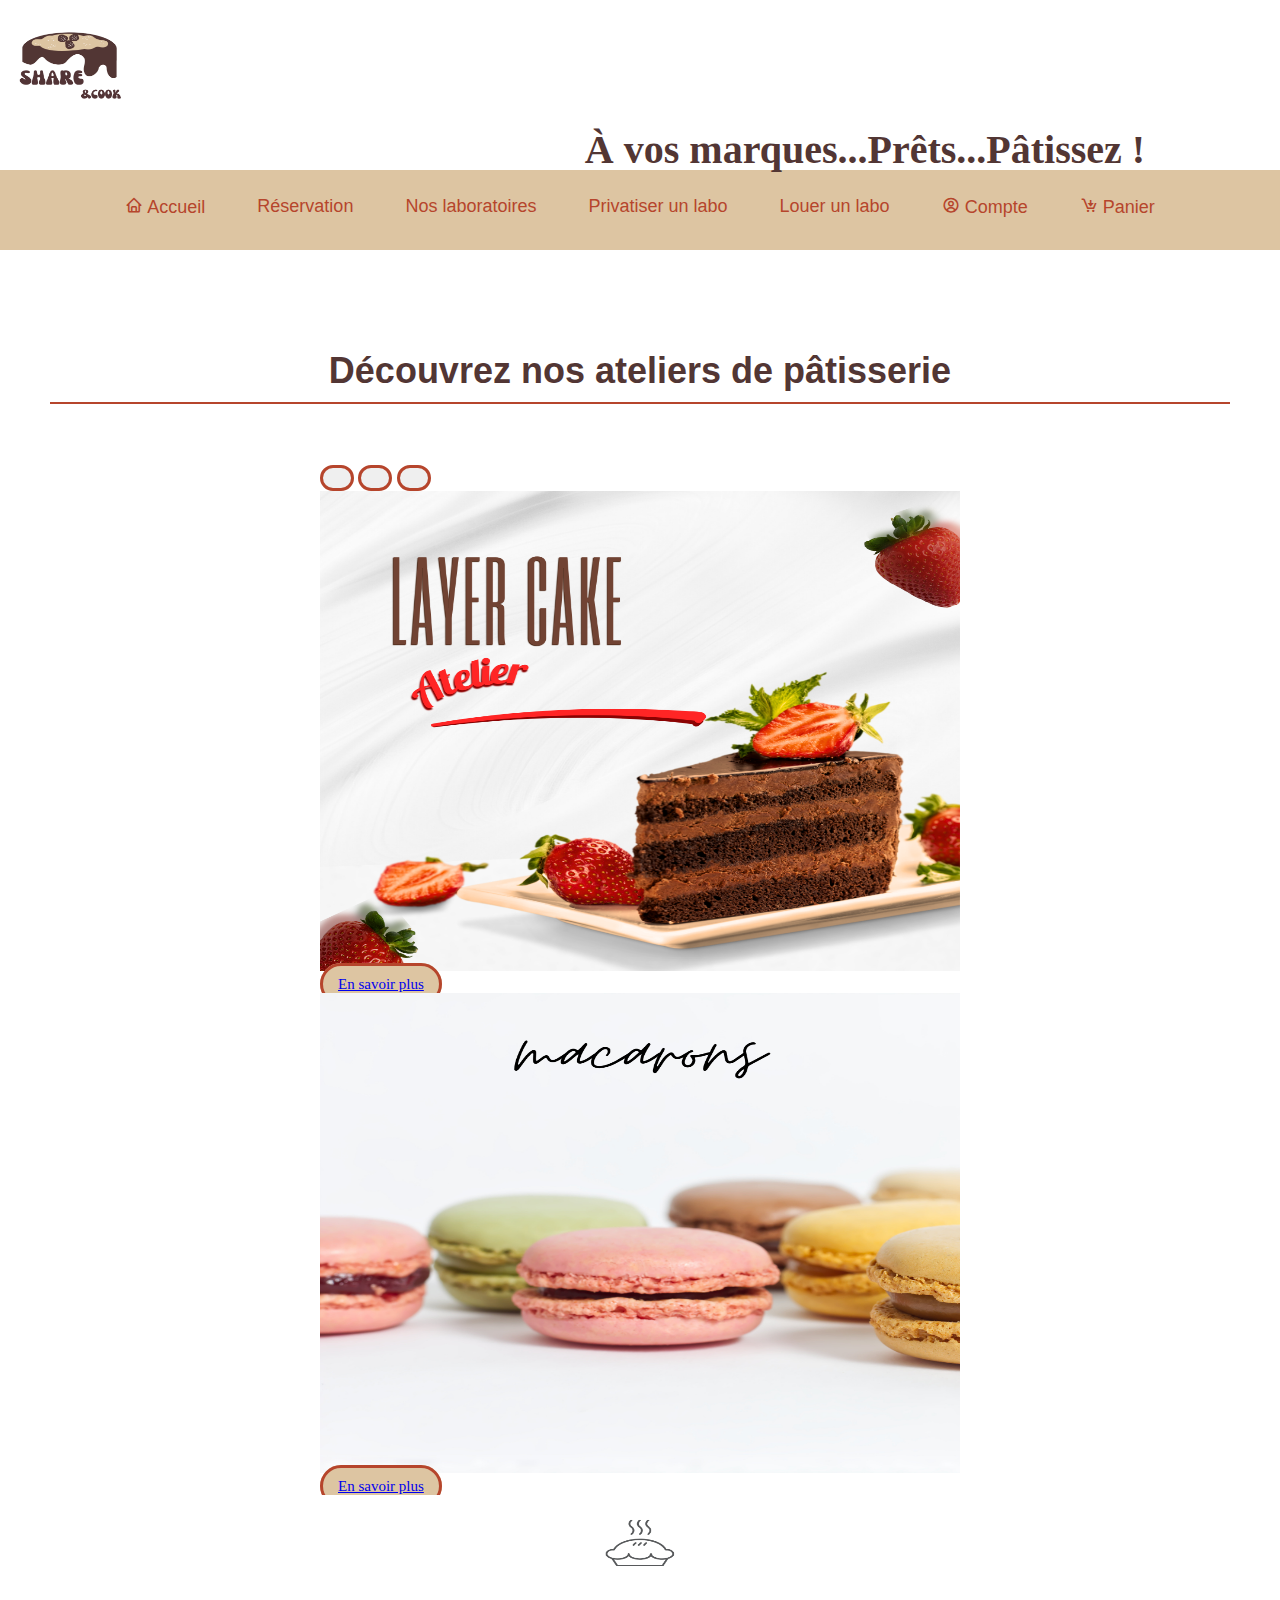
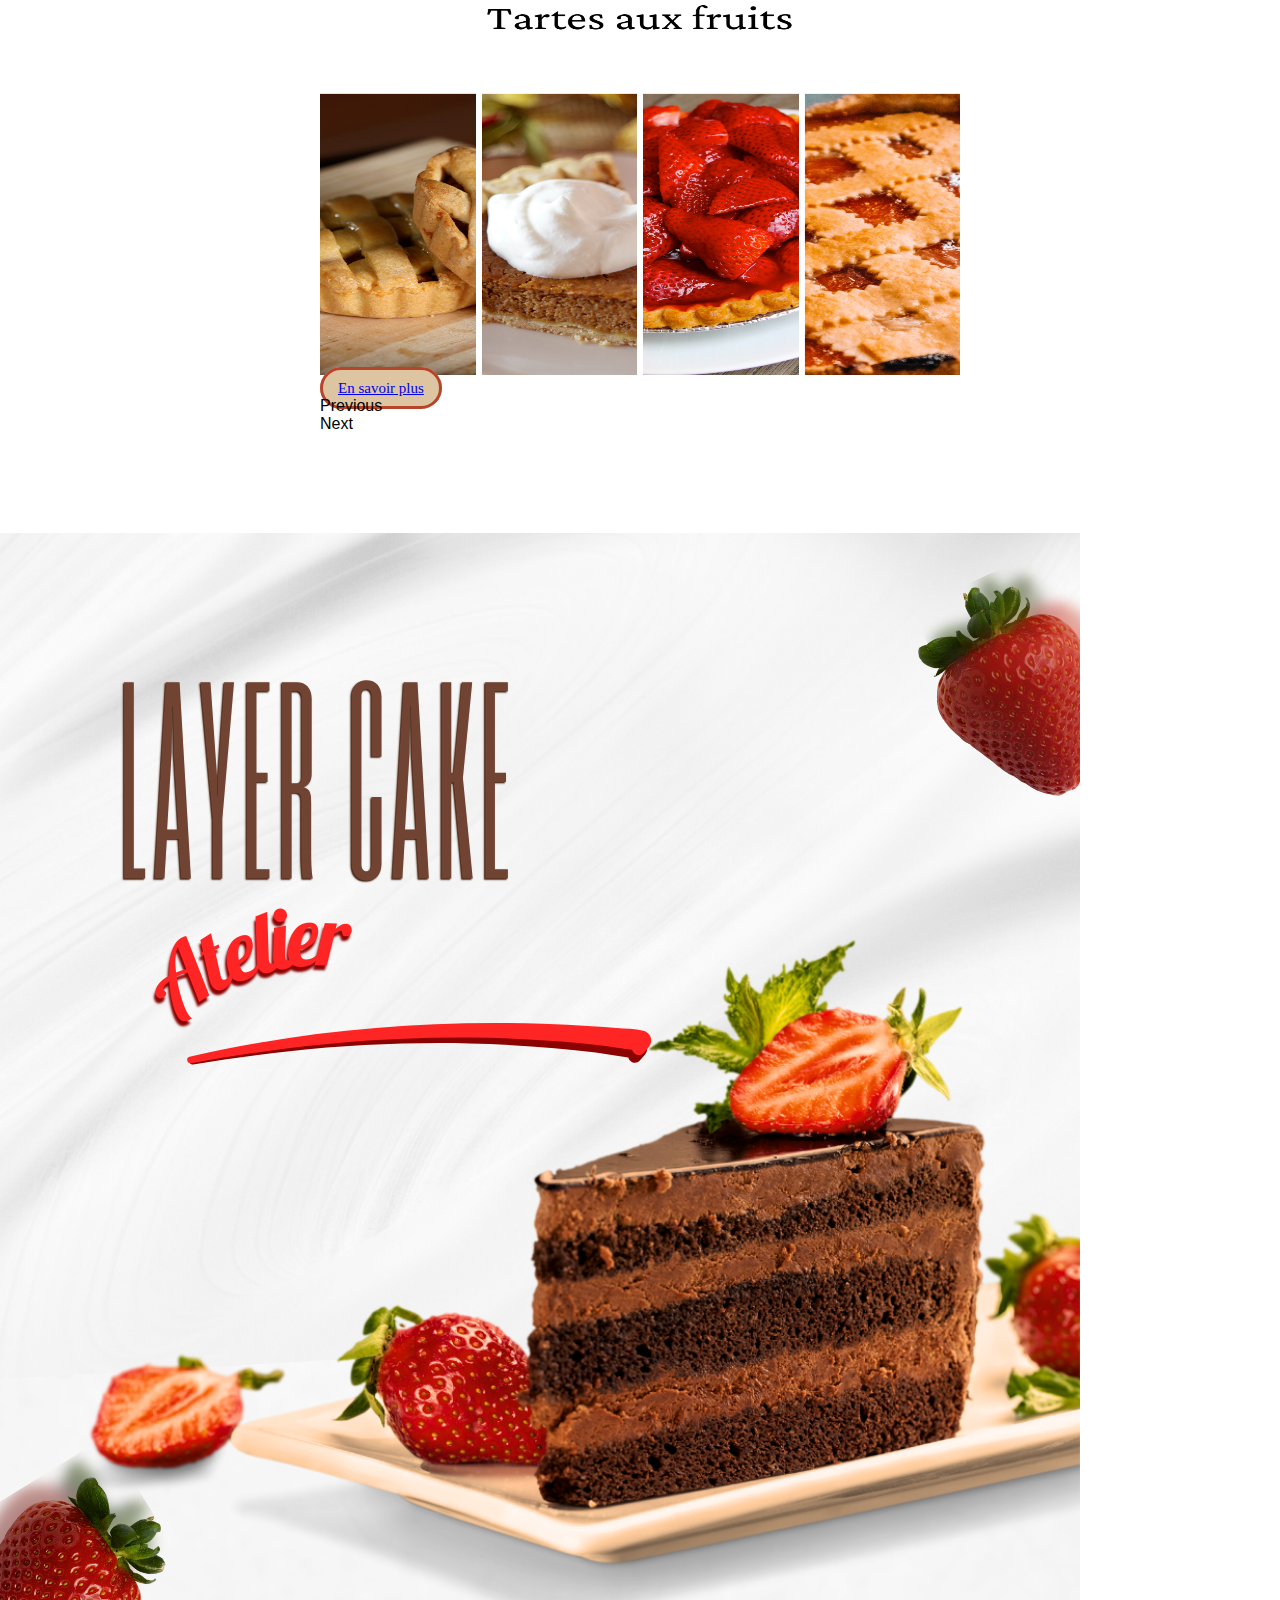
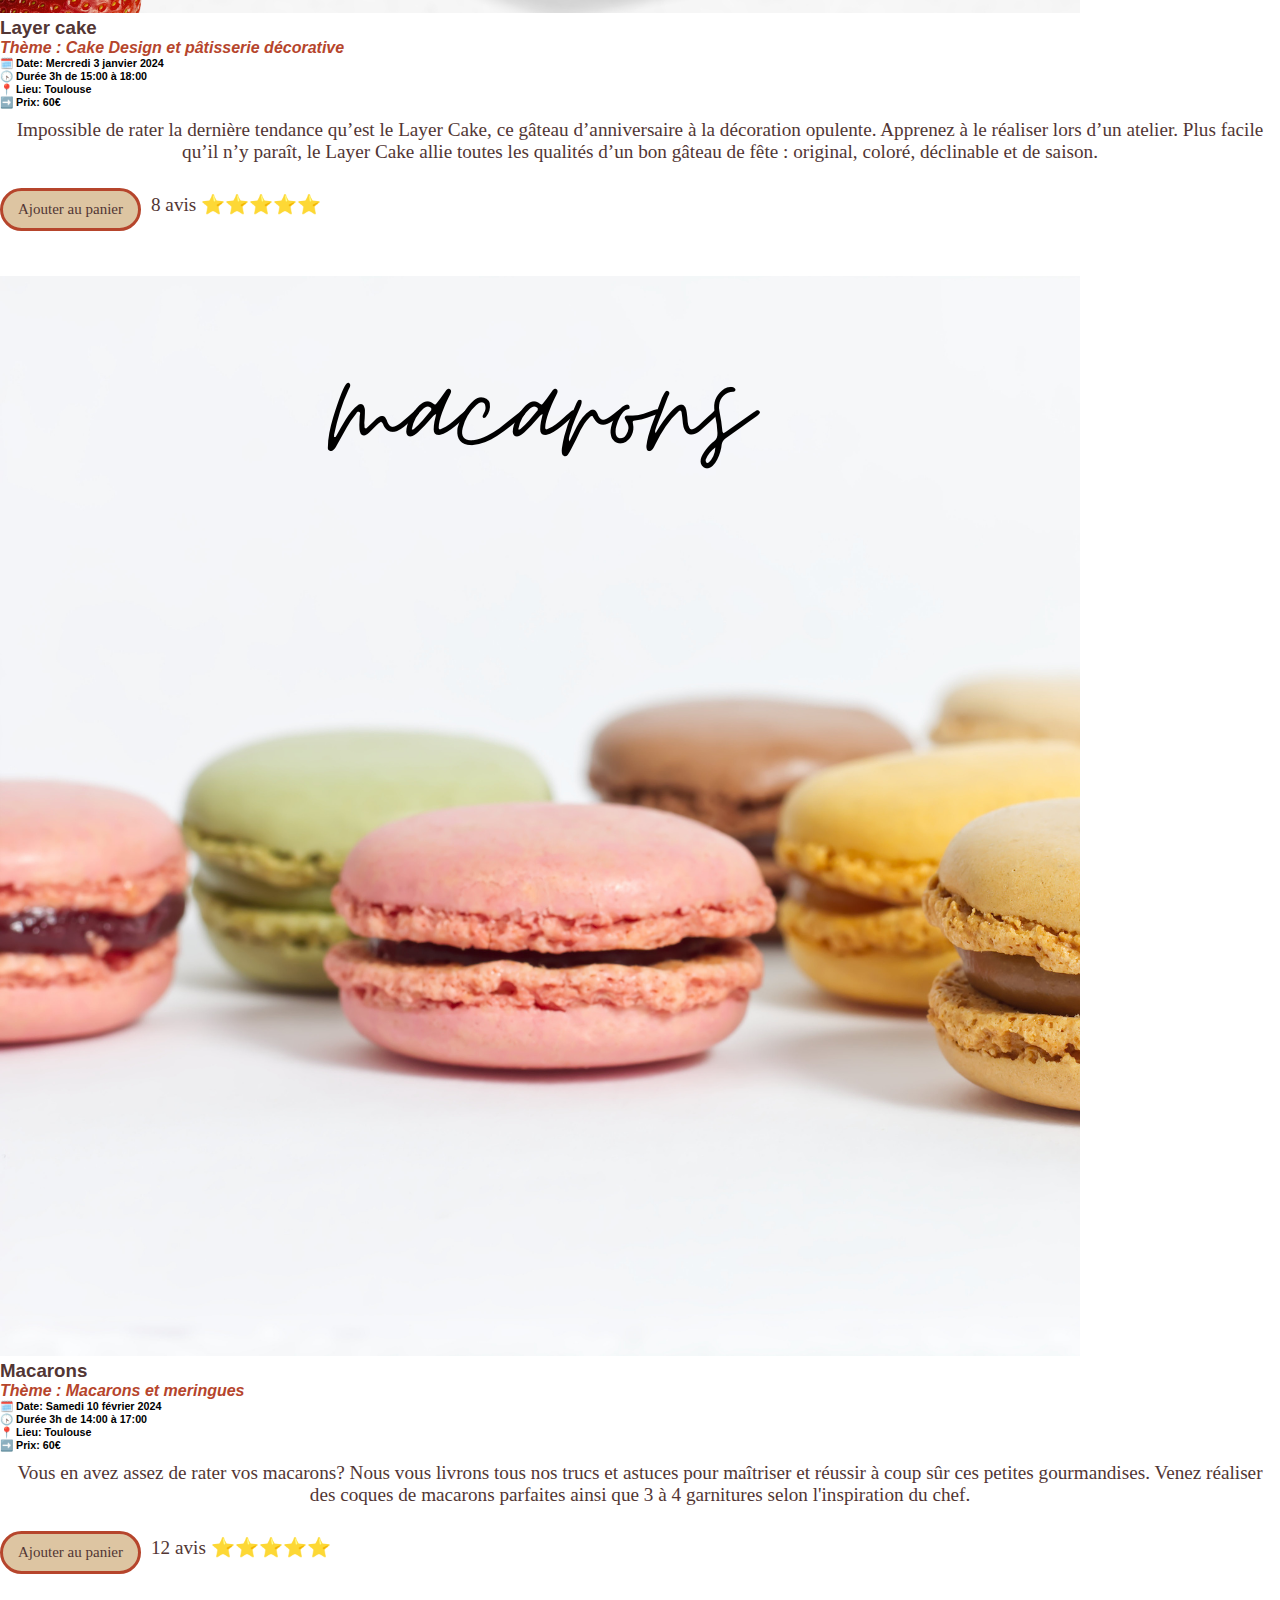
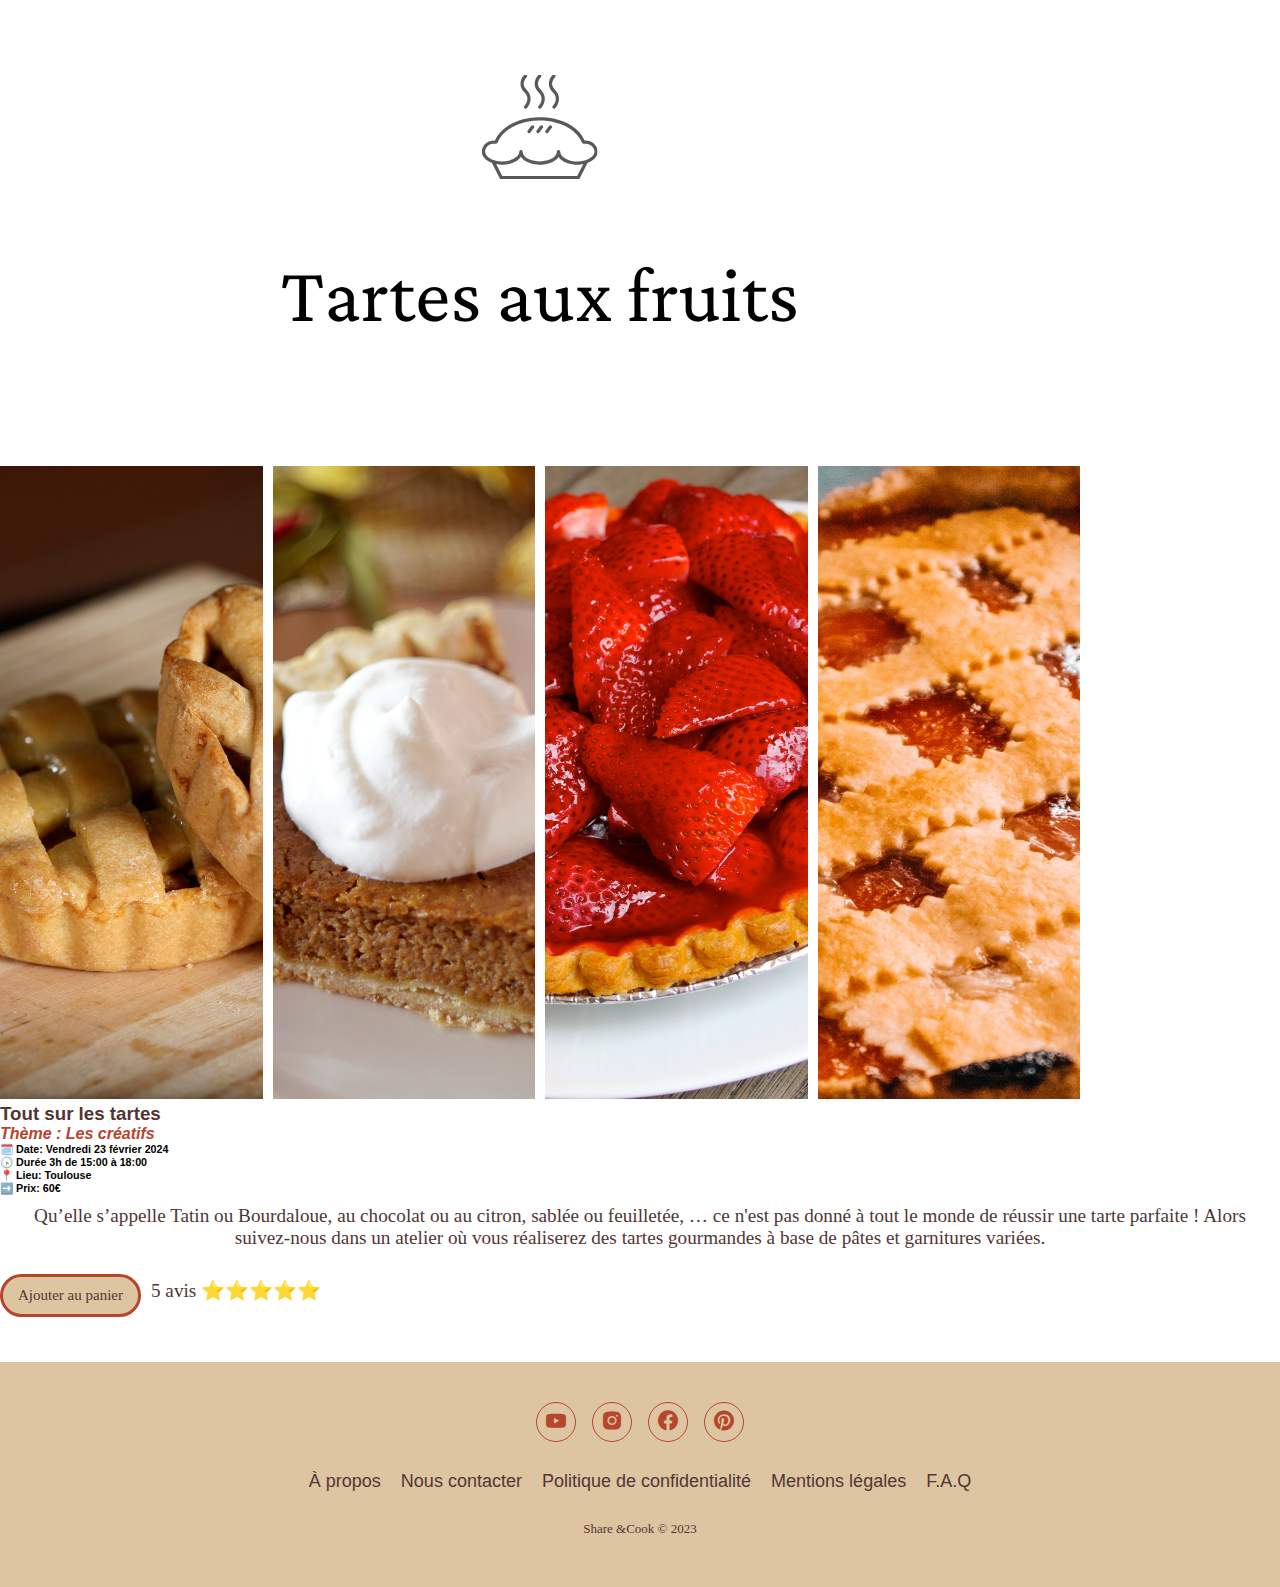
<file: ateliers.html>
<!DOCTYPE html>
<html lang="fr">
<head>
    <meta charset="UTF-8">
    <meta name="viewport" content="width=device-width, initial-scale=1.0">
   <link rel="stylesheet" href="styleCssBis.css">
   <link href='https://unpkg.com/boxicons@2.1.4/css/boxicons.min.css' rel='stylesheet'>
    <link href="https://cdn.jsdelivr.net/npm/bootstrap@5.0.2/dist/css/bootstrap.min.css" rel="stylesheet" integrity="sha384-EVSTQN3/azprG1Anm3QDgpJLIm9Nao0Yz1ztcQTwFspd3yD65VohhpuuCOmLASjC" crossorigin="anonymous">
    <title>Ateliers</title>
</head>
<body>
    <header id="mainHeader">
      <div class="logo">
        <img src="/images/New_Logo_Share&Cook.png" id="logo" alt="logo">
        <h2 id="headTitle"> À vos marques...Prêts...Pâtissez !</h2>
      </div>

      <nav id="navAteliers">
        <ul>
          <li class="active"><a href="index.html"><i class='bx bx-home' style='color:#b6452c'></i> Accueil</a></li>
          <li><a href="#">Réservation</a></li>
          <li><a href="laboratoire.html">Nos laboratoires</a></li>
          <li><a href="#">Privatiser un labo</a></li>
          <li><a href="#">Louer un labo</a></li>
          <a href="/inscription-connexion.html"><i class='bx bx-user-circle' style='color:#B6452C'></i> Compte</a>
          <li class="active"><a href="panier2.html"><i class='bx bx-cart-download' style='color:#B6452C'></i> Panier</a></li>
        </ul>
      </nav>
    </header>


    <div id="mainTitle1">
        <h1> Découvrez nos ateliers de pâtisserie</h1>
        <hr>
    </div>

    <div id="carouselExampleCaptions" class="carousel slide">
        <div class="carousel-indicators">
          <button type="button" data-bs-target="#carouselExampleCaptions" data-bs-slide-to="0" class="active" aria-current="true" aria-label="Slide 1"></button>
          <button type="button" data-bs-target="#carouselExampleCaptions" data-bs-slide-to="1" aria-label="Slide 2"></button>
          <button type="button" data-bs-target="#carouselExampleCaptions" data-bs-slide-to="2" aria-label="Slide 3"></button>
        </div>
        <div class="carousel-inner">
          <div class="carousel-item active">
            <img src="/caroussel/13.png" class="d-block w-100" alt="image layer cake">
            <div class="carousel-caption d-none d-md-block">
              <a href="#atelier1" class="btn btn-light" tabindex="-1" role="button" aria-disabled="true">En savoir plus</a>
            </div>
          </div>
          <div class="carousel-item">
            <img src="/caroussel/14.png" class="d-block w-100" alt="image macarons">
            <div class="carousel-caption d-none d-md-block">
                <a href="#atelier2" class="btn btn-light" tabindex="-1" role="button" aria-disabled="true">En savoir plus</a>
            </div>
          </div>
          <div class="carousel-item">
            <img src="/caroussel/15.png" class="d-block w-100" alt="image tartes">
            <div class="carousel-caption d-none d-md-block">
              <a href="#atelier3" class="btn btn-light" tabindex="-1" role="button" aria-disabled="true">En savoir plus</a>
            </div>
          </div>
        </div>
        <div class="carousel-control-prev" type="button" data-bs-target="#carouselExampleCaptions" data-bs-slide="prev">
          <span class="carousel-control-prev-icon" aria-hidden="true"></span>
          <span class="visually-hidden">Previous</span>
        </div>
        <div class="carousel-control-next" id="prevBtn" type="button" data-bs-target="#carouselExampleCaptions" data-bs-slide="next">
          <span class="carousel-control-next-icon" aria-hidden="true"></span>
          <span class="visually-hidden">Next</span>
        </div>
      </div>

      <!-- *************************** Horizontal cards 1*************************** -->

    <div class="container mt-5">
      <div class="card">    
        <div class="row">
          <div class="col-md-4">
              <img src="/caroussel/13.png" class="img-fluid" alt="image layer cake" id="atelier1">
          </div>
          <div class="col-md-8">
              <h3 class="card-title mt-3">Layer cake</h3>
              <h4><em>Thème : Cake Design et pâtisserie décorative</em></h4>
              <h6>🗓️ Date: Mercredi 3 janvier 2024 <br>🕟 Durée 3h de 15:00 à 18:00 <br>📍 Lieu: Toulouse<br>➡️ Prix: 60€</h6>
              <p>Impossible de rater la dernière tendance qu’est le Layer Cake, ce gâteau d’anniversaire à la décoration opulente. Apprenez à le réaliser lors d’un atelier. Plus facile qu’il n’y paraît, le Layer Cake allie toutes les qualités d’un bon gâteau de fête : original, coloré, déclinable et de saison. 
              </p>
              <div class="container">
                <div class="col-md-4">
                  <button class="btn btn-success"> Ajouter au panier</button>
                </div>
                <div class="col-md-4"></div>
                <p> 8 avis ⭐⭐⭐⭐⭐</p>
              </div>
            </div>
              </div>
          </div>
        </div>
      </div>
    </div>

    <!-- *************************** Horizontal cards 2*************************** -->

    <div class="container mt-5">
      <div class="card">    
        <div class="row">
          <div class="col-md-4">
              <img src="/caroussel/14.png" class="img-fluid" alt="image macarons" id="atelier2">
          </div>
          <div class="col-md-8">
              <h3 class="card-title mt-3">Macarons</h3>
              <h4><em>Thème : Macarons et meringues</em></h4>
              <h6>🗓️ Date: Samedi 10 février 2024 <br>🕟 Durée 3h de 14:00 à 17:00 <br>📍 Lieu: Toulouse<br>➡️ Prix: 60€</h6>
              <p> Vous en avez assez de rater vos macarons? Nous vous livrons tous nos trucs et astuces pour maîtriser et réussir à coup sûr ces petites gourmandises. Venez réaliser des coques de macarons parfaites ainsi que 3 à 4 garnitures selon l'inspiration du chef.</p>
              <div class="container">
                <div class="col-md-4">
                  <button class="btn btn-success"> Ajouter au panier</button>
                </div>
                <div class="col-md-4"></div>
                <p> 12 avis ⭐⭐⭐⭐⭐</p>
              </div>
            </div>
              </div>
          </div>
        </div>
      </div>
    </div>
<!-- *************************** Horizontal cards 3*************************** -->

<div class="container mt-5">
  <div class="card">    
    <div class="row">
      <div class="col-md-4">
          <img src="/caroussel/15.png" class="img-fluid" alt="images tartes" id="atelier3">
      </div>
      <div class="col-md-8">
          <h3 class="card-title mt-3">Tout sur les tartes</h3>
          <h4><em>Thème : Les créatifs</em></h4>
          <h6>🗓️ Date: Vendredi 23 février 2024 <br>🕟 Durée 3h de 15:00 à 18:00 <br>📍 Lieu: Toulouse<br>➡️ Prix: 60€</h6>
          <p> Qu’elle s’appelle Tatin ou Bourdaloue, au chocolat ou au citron, sablée ou feuilletée, … ce n'est pas donné à tout le monde de réussir une tarte parfaite ! Alors suivez-nous dans un atelier où vous réaliserez des tartes gourmandes à base de pâtes et garnitures variées.
          </p>
          <div class="container">
            <div class="col-md-4">
              <button class="btn btn-success"> Ajouter au panier</button>
            </div>
            <div class="col-md-4"></div>
            <p> 5 avis ⭐⭐⭐⭐⭐</p>
          </div>
        </div>
          </div>
      </div>
    </div>
  </div>
</div>

<!-- *************************** Footer *************************** -->

<div class="footer-basic">
  <footer>
      <div class="social"><a href="#"><i class='bx bxl-youtube' style='color:#b6452c'></i></a><a href="#"><i class='bx bxl-instagram-alt' style='color:#b6452c'></i></a><a href="#"><i class='bx bxl-facebook-circle' style='color:#b6452c'></i></a><a href="#"><i class='bx bxl-pinterest' style='color:#b6452c'></i></a></div>
      <ul class="list-inline">
          <li class="list-inline-item"><a href="#">À propos</a></li>
          <li class="list-inline-item"><a href="#">Nous contacter</a></li>
          <li class="list-inline-item"><a href="#">Politique de confidentialité</a></li>
          <li class="list-inline-item"><a href="#"></a>Mentions légales</li>
          <li class="list-inline-item"><a href="#">F.A.Q</a></li>
      </ul>
      <p class="copyright">Share &amp;Cook © 2023</p>
  </footer>
</div>

      <!-- Script de Bootstrap -->
      <script src="https://cdn.jsdelivr.net/npm/bootstrap@5.0.2/dist/js/bootstrap.bundle.min.js" integrity="sha384-MrcW6ZMFYlzcLA8Nl+NtUVF0sA7MsXsP1UyJoMp4YLEuNSfAP+JcXn/tWtIaxVXM" crossorigin="anonymous"></script>
</body>
</html>
</file>
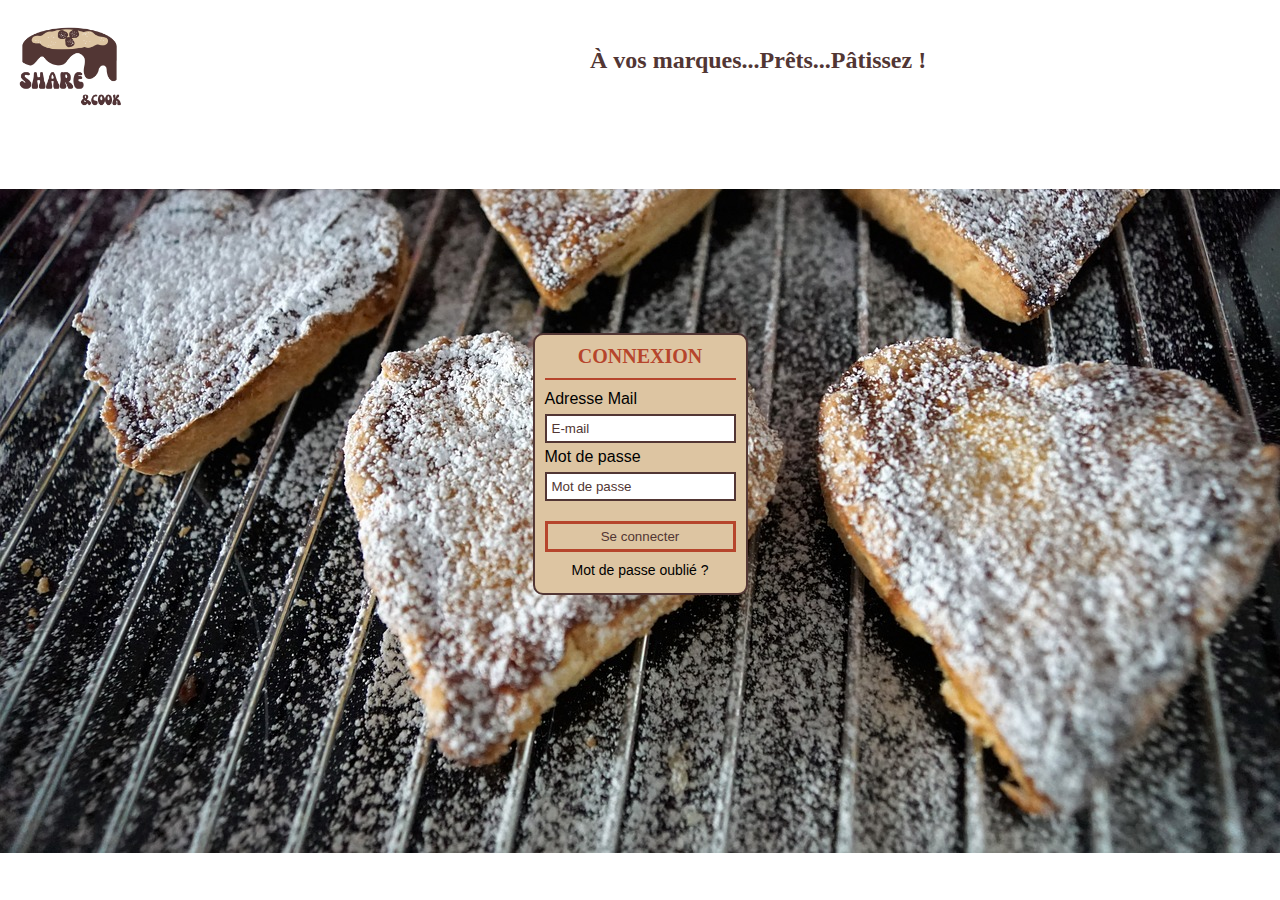
<file: connexion.html>
<!DOCTYPE html>
<html lang="fr">

<head>
    <meta charset="UTF-8">
    <meta name="viewport" content="width=device-width, initial-scale=1.0">
    <title>Share &amp; Cook</title>
    <link rel="icon" href="/images/favicon.ico" type="image/x-icon">
    <link rel="stylesheet" href="styleCss.css">
    <link href='https://unpkg.com/boxicons@2.1.4/css/boxicons.min.css' rel='stylesheet'>
</head>

<body id="connect">

    <header id="headerForm">
        <div class="logo">
            <img src="/images/New_Logo_Share&Cook.png" alt="">
            <h2 id="headTitle"> À vos marques...Prêts...Pâtissez !</h2>
        </div>
    </header>

    <div>
        <form action="">
            <h4>CONNEXION</h4>
            <hr>
            <label>Adresse Mail</label>
            <input type="email" name='email_utilisateur' placeholder="E-mail">
            <label>Mot de passe</label>
            <input type="password" name='password_utilisateur' placeholder="Mot de passe">
            <input type="submit" name='submit' value="Se connecter">
            <p>Mot de passe oublié ? <a href="#"></a></p>
        </form>

    </div>



</body>

</html>
</file>
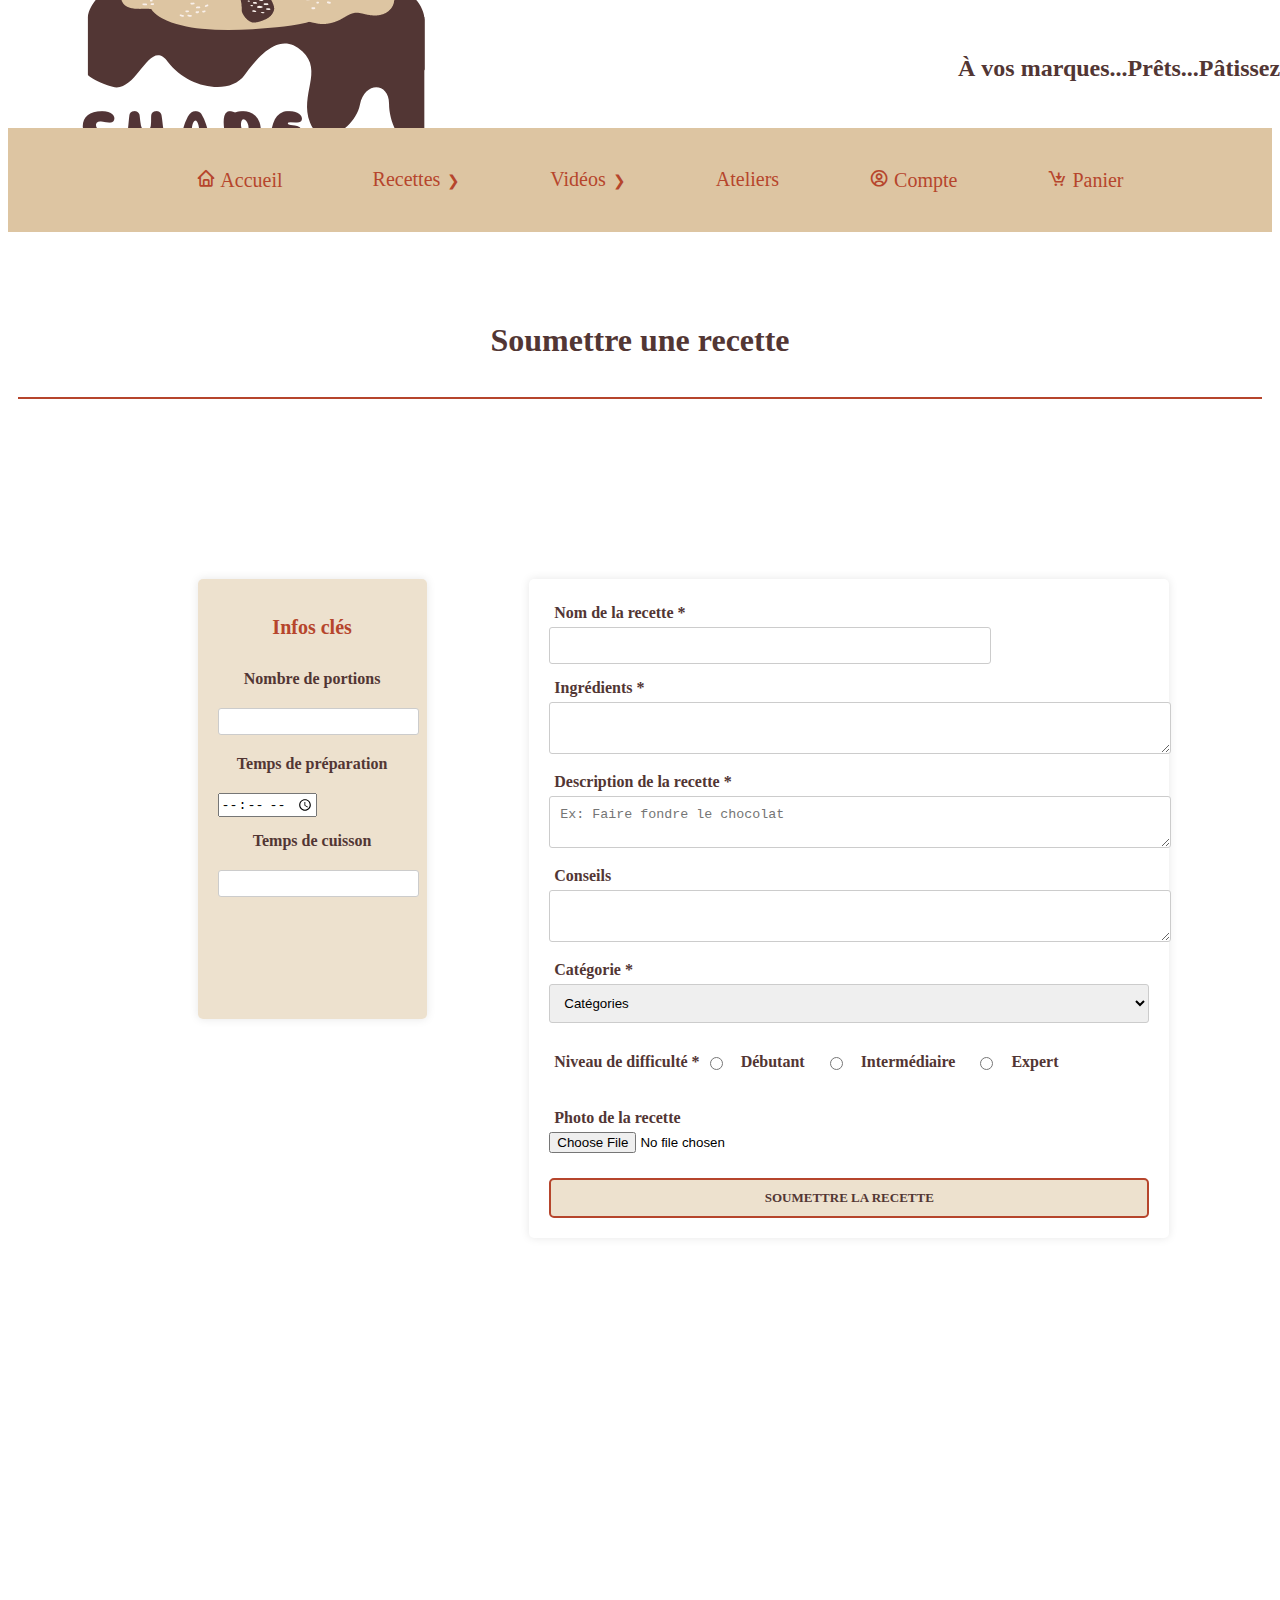
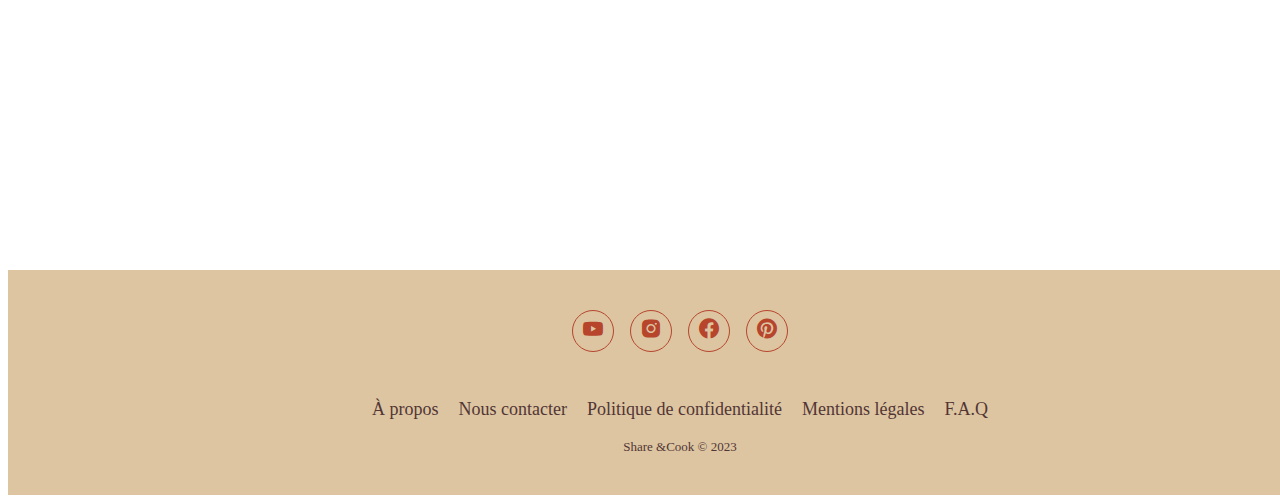
<file: formulaire_recette.html>
<!DOCTYPE html>
<html lang="fr">
<head>
    <meta charset="UTF-8">
    <meta name="viewport" content="width=device-width, initial-scale=1.0">
    <title>Soumettre une recette</title>
    <link rel="stylesheet" href="csstest.css">
    <link href='https://unpkg.com/boxicons@2.1.4/css/boxicons.min.css' rel='stylesheet'>
</head>
<body>
    <header>
        <div class="logo">
          <img src="/images/New_Logo_Share&Cook.png" alt="logo">
          <h2 id="headTitle"> À vos marques...Prêts...Pâtissez !</h2>
        </div>
        <nav>
          <ul>
            <li class="active"><a href="#"><i class='bx bx-home' style='color:#b6452c'></i> Accueil</a></li>
            <li class="menu-deroulant">
              <a href="#">Recettes</a>
              <ul class="sous-menu">
                <li><a href="#">Théme</a>
                <li><a href="#">Niveaux</a>
                <li><a href="#">Catégorie</a>
              </ul>
            </li>
            <li class="menu-deroulant">
              <a href="#">Vidéos</a>
              <ul class="sous-menu">
                <li><a href="#">Théme</a>
                <li><a href="#">Niveaux</a>
              </ul>
            </li>
            <li><a href="ateliers.html">Ateliers</a></li>
            <!-- <li><a href="#">Contact</a></li> -->
            <li class="active"><a href="#"><i class='bx bx-user-circle' style='color:#B6452C'></i> Compte</a></li>
            <li class="active"><a href="#"><i class='bx bx-cart-download' style='color:#B6452C'></i> Panier</a></li>
          </ul>
        </nav>
    
      </header>

    <h1> Soumettre une recette </h1>
    <hr>

    <main class="mainContent">

        <aside class="recipe-details">
            <h2>Infos clés</h2>
            <label for="nombrePortions"> Nombre de portions </label>
            <input type="number" id="nombrePortions" name="nombrePortions">
            <br>
            <label for="tempsCuisson"> Temps de préparation </label>
            <input type="time" id="tempsCuisson" name="tempsCuisson">
            <br>
            <label for="tempsCuisson"> Temps de cuisson </label>
            <input type="number" id="tempsCuisson" name="tempsCuisson">
            <br>
        </aside>

    <form action="" method="post" >
        <label for="nomRecette"> Nom de la recette *</label>
        <input type="text" id="nomRecette" name="nomRecette" required>
        <br>
        <label for="ingredients"> Ingrédients *</label>
        <textarea id="ingredients" name="ingredients" required></textarea>
        <br>
        <label for="etapes"> Description de la recette *</label>
        <textarea id="etapes" name="etapes"required placeholder="Ex: Faire fondre le chocolat"></textarea>
        <label for="etapes"> Conseils </label>
        <textarea id="conseil" name="conseil"></textarea>
        <label for="categorie"> Catégorie *</label>
        <select id="categorie" name="categorie" required>
            <option value="choix"> Catégories</option>
            <option value="pain"> Pain</option>
            <option value="petit-déjeuner"> Petit-déjeuner</option>
            <option value="gâteaux"> Gâteaux</option>
            <option value="biscuits"> Biscuits</option>
            <option value="tartes"> Tartes</option> 
        </select>
        <br>

        <div class="radio-container">
            <label for="niveau"> Niveau de difficulté *</label>
            <div class="radio-group">
                <input type="radio" id="debutant" name="niveau" value="debutant"> <label for="debutant"> Débutant</label>
                <input type="radio" id="intermediaire" name="niveau" value="intermediaire"> <label for="intermediaire">Intermédiaire</label>
                <input type="radio" id="expert" name="niveau" value="expert"> <label for="expert"> Expert</label>
            </div>
        </div>

        <br>
        <label for="photoRecette"> Photo de la recette </label>
        <input type="file" id="photoRecette" name="photoRecette" accept="image/*">
        <br>
        <button type="submit"> SOUMETTRE LA RECETTE </button>
    </form>
</main>


 <!-- **************************** Footer ****************************  -->

 
    <footer class="footer-basic">
      <div class="social"><a href="#"><i class='bx bxl-youtube' style='color:#b6452c'></i></a><a href="#"><i
            class='bx bxl-instagram-alt' style='color:#b6452c'></i></a><a href="#"><i class='bx bxl-facebook-circle'
            style='color:#b6452c'></i></a><a href="#"><i class='bx bxl-pinterest' style='color:#b6452c'></i></a></div>
      <ul class="list-inline">
        <li class="list-inline-item"><a href="#">À propos</a></li>
        <li class="list-inline-item"><a href="#">Nous contacter</a></li>
        <li class="list-inline-item"><a href="#">Politique de confidentialité</a></li>
        <li class="list-inline-item"><a href="#"></a>Mentions légales</li>
        <li class="list-inline-item"><a href="#">F.A.Q</a></li>
      </ul>
      <p class="copyright">Share &amp;Cook © 2023</p>
    </footer>
</body>
</html>
</file>
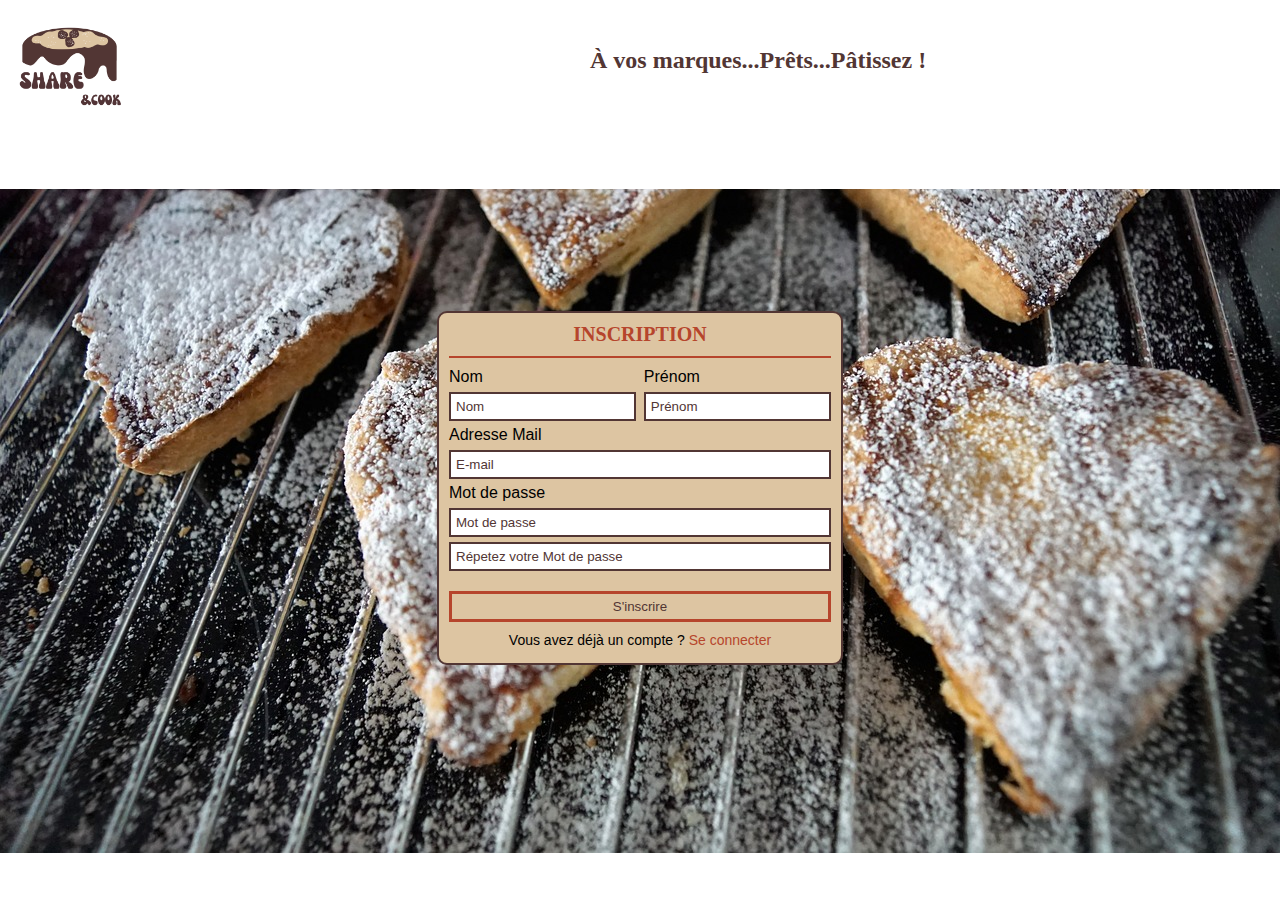
<file: inscription.html>
<!DOCTYPE html>
<html lang="fr">

<head>
    <meta charset="UTF-8">
    <meta name="viewport" content="width=device-width, initial-scale=1.0">
    <title>Share &amp; Cook</title>
    <link rel="icon" href="/images/favicon.ico" type="image/x-icon">
    <link rel="stylesheet" href="styleCss.css">
    <link href='https://unpkg.com/boxicons@2.1.4/css/boxicons.min.css' rel='stylesheet'>
</head>

<body id="connect">

    <header id="headerForm">
        <div class="logo">
            <img src="/images/New_Logo_Share&Cook.png" alt="">
            <h2 id="headTitle"> À vos marques...Prêts...Pâtissez !</h2>
        </div>
    </header>

    <div>
        
        <form method="POST" action="">
            <h4>INSCRIPTION</h4>
            <hr>
            <div class="name-field">
                <div>
                    <label>Nom</label>
                    <input type="text" name="nom_utilisateur" placeholder="Nom">
                </div>
                <div>
                    <label>Prénom</label>
                    <input type="text" name="prenom_utilisateur" placeholder="Prénom">
                </div>
            </div>
            <label>Adresse Mail</label>
            <input type="email" name="email_utilisateur" placeholder="E-mail">
            <label>Mot de passe</label>
            <input type="password" name='password_utilisateur' placeholder="Mot de passe">
            <input type="password" name='repeat_password_utilisateur' placeholder="Répetez votre Mot de passe">
            <input type="submit" name='submit' value="S'inscrire">
            <p>Vous avez déjà un compte ? <a href="#">Se connecter</a></p>
        </form>
    </div>



</body>

</html>
</file>
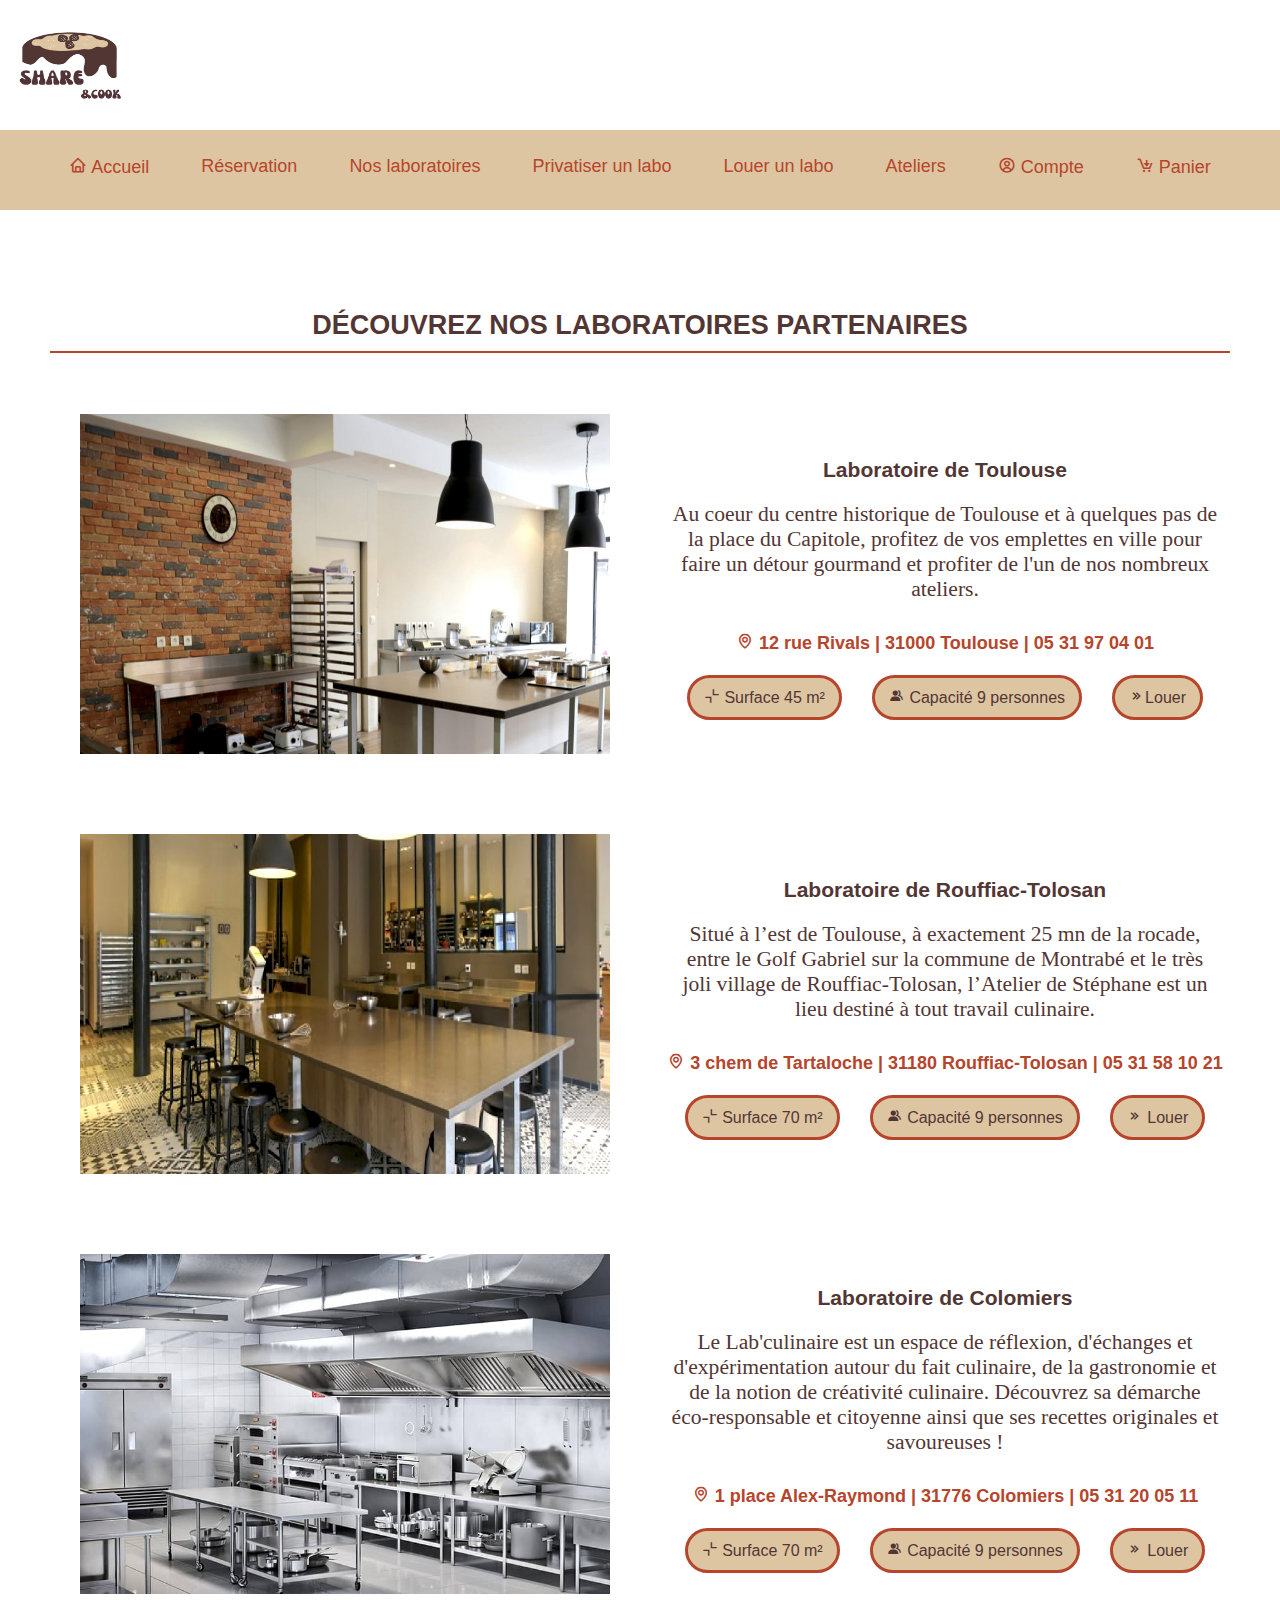
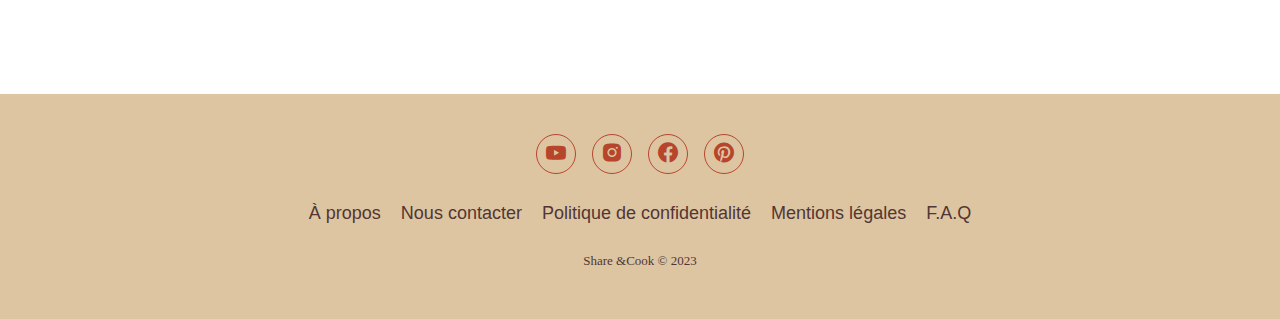
<file: laboratoire.html>
<!DOCTYPE html>
<html lang="fr">

<head>
    <meta charset="UTF-8">
    <meta name="viewport" content="width=device-width, initial-scale=1.0">
    <link href='https://unpkg.com/boxicons@2.1.4/css/boxicons.min.css' rel='stylesheet'>
    <link rel="stylesheet" href="styleCssBis.css">
    <title>Laboratoire</title>
</head>

<body>
    <header id="mainHeader">
        <section id="sectionHead">
            <img src="/images/New_Logo_Share&Cook.png" alt="logo" id="logo">
        </section>
        <nav id="navAteliers">
            <ul>
                <li class="active"><a href="index.html"><i class='bx bx-home' style='color:#b6452c'></i> Accueil</a></li>
                <li><a href="#">Réservation</a></li>
                <li><a href="laboratoire.html">Nos laboratoires</a></li>
                <li><a href="#">Privatiser un labo</a></li>
                <li><a href="#">Louer un labo</a></li>
                <li><a href="ateliers.html">Ateliers</a></li>
                <a href="inscription-connexion.html"><i class='bx bx-user-circle' style='color:#B6452C'></i> Compte</a>
                <li class="active"><a href="panier2.html"><i class='bx bx-cart-download' style='color:#B6452C'></i> Panier</a></li>
            </ul>
        </nav>
    </header>

        <main>
            <!-- ********************** Labo1 **********************  -->

            <main class="mainContent">
                <div id="mainTitle1">
                    <h2>DÉCOUVREZ NOS LABORATOIRES PARTENAIRES</h2>
                    <hr>
                            <div class="space"></div>

                            <div class="container">
                                <img src="/labo/laboratoire4.jpg" alt="" id="laboToulouse">
                                <div class="content">
                                <h3 class="mainTitleh3">Laboratoire de Toulouse</h3>
                                <p>Au coeur du centre historique de Toulouse et à quelques pas de la place du Capitole,
                                    profitez de vos emplettes en ville pour faire un détour gourmand et profiter de l'un
                                    de nos nombreux ateliers.</p>
                                    <i class='bx bx-map'><strong> 12 rue Rivals | 31000 Toulouse | 05 31 97 04 01</strong> </i><br>
                                    <div class="space"></div>
                                    <div class="centre">
                                        <button class="home"><i class='bx bx-collapse-alt' style='color:#523634'></i> Surface 45 m²</button>
                                        <div class="space"></div>
                                        <button class="menu"><i class='bx bxs-group'></i> Capacité 9 personnes</button>
                                        <div class="space"></div>
                                        <button class="about"><i class='bx bx-chevrons-right' style='color: #523634' ></i>Louer </button>
                                    </div>
                                </div>
                                    </div>

<!-- ********************** Labo2 ******************************** -->

                                    <div class="container">
                                        <img src="/labo/laboratoire3.jpg" alt="" id="laboToulouse">
                                        <div class="content">
                                        <h3 class="mainTitleh3">Laboratoire de Rouffiac-Tolosan</h3>
                                        <p>Situé à l’est de Toulouse, à exactement 25 mn de la rocade, entre le Golf Gabriel sur la commune de Montrabé et le très joli village de Rouffiac-Tolosan, l’Atelier de Stéphane est un lieu destiné à tout travail culinaire.</p>
                                            <i class='bx bx-map'><strong> 3 chem de Tartaloche | 31180 Rouffiac-Tolosan | 05 31 58 10 21</strong> </i><br>
                                            <div class="space"></div>
                                            <div class="centre">
                                                <button class="home"><i class='bx bx-collapse-alt' style='color:#523634'></i> Surface 70 m²</button>
                                                <div class="space"></div>
                                                <button class="menu"><i class='bx bxs-group'></i> Capacité 9 personnes</button>
                                                <div class="space"></div>
                                                <button class="about"><i class='bx bx-chevrons-right' style='color:#523634'  ></i> Louer </button>
                                            </div>
                                        </div>
                                            </div>  

<!-- ********************** Labo3 ******************************** -->

<div class="container">
    <img src="/labo/laboratoire1.jpg" alt="" id="laboToulouse">
    <div class="content">
    <h3 class="mainTitleh3">Laboratoire de Colomiers</h3>
    <p>Le Lab'culinaire est un espace de réflexion, d'échanges et d'expérimentation autour du fait culinaire, de la gastronomie et de la notion de créativité culinaire. Découvrez sa démarche éco-responsable et citoyenne ainsi que ses recettes originales et savoureuses !</p>
        <i class='bx bx-map'><strong> 1 place Alex-Raymond | 31776 Colomiers | 05 31 20 05 11</strong> </i><br>
        <div class="space"></div>
        <div class="centre">
            <button class="home"><i class='bx bx-collapse-alt' style='color:#523634'></i> Surface 70 m²</button>
            <div class="space"></div>
            <button class="menu"><i class='bx bxs-group'></i> Capacité 9 personnes</button>
            <div class="space"></div>
            <button class="about"><i class='bx bx-chevrons-right' style='color:#523634'  ></i> Louer </button>
        </div>
    </div>
        </div>  
            </main>

<!-- *************************** Footer *************************** -->

<div class="footer-basic">
  <footer>
      <div class="social"><a href="#"><i class='bx bxl-youtube' style='color:#b6452c'></i></a><a href="#"><i class='bx bxl-instagram-alt' style='color:#b6452c'></i></a><a href="#"><i class='bx bxl-facebook-circle' style='color:#b6452c'></i></a><a href="#"><i class='bx bxl-pinterest' style='color:#b6452c'></i></a></div>
      <ul class="list-inline">
          <li class="list-inline-item"><a href="#">À propos</a></li>
          <li class="list-inline-item"><a href="#">Nous contacter</a></li>
          <li class="list-inline-item"><a href="#">Politique de confidentialité</a></li>
          <li class="list-inline-item"><a href="#"></a>Mentions légales</li>
          <li class="list-inline-item"><a href="#">F.A.Q</a></li>
      </ul>
      <p class="copyright">Share &amp;Cook © 2023</p>
  </footer>
</div>
   
</body>

</html>
</file>
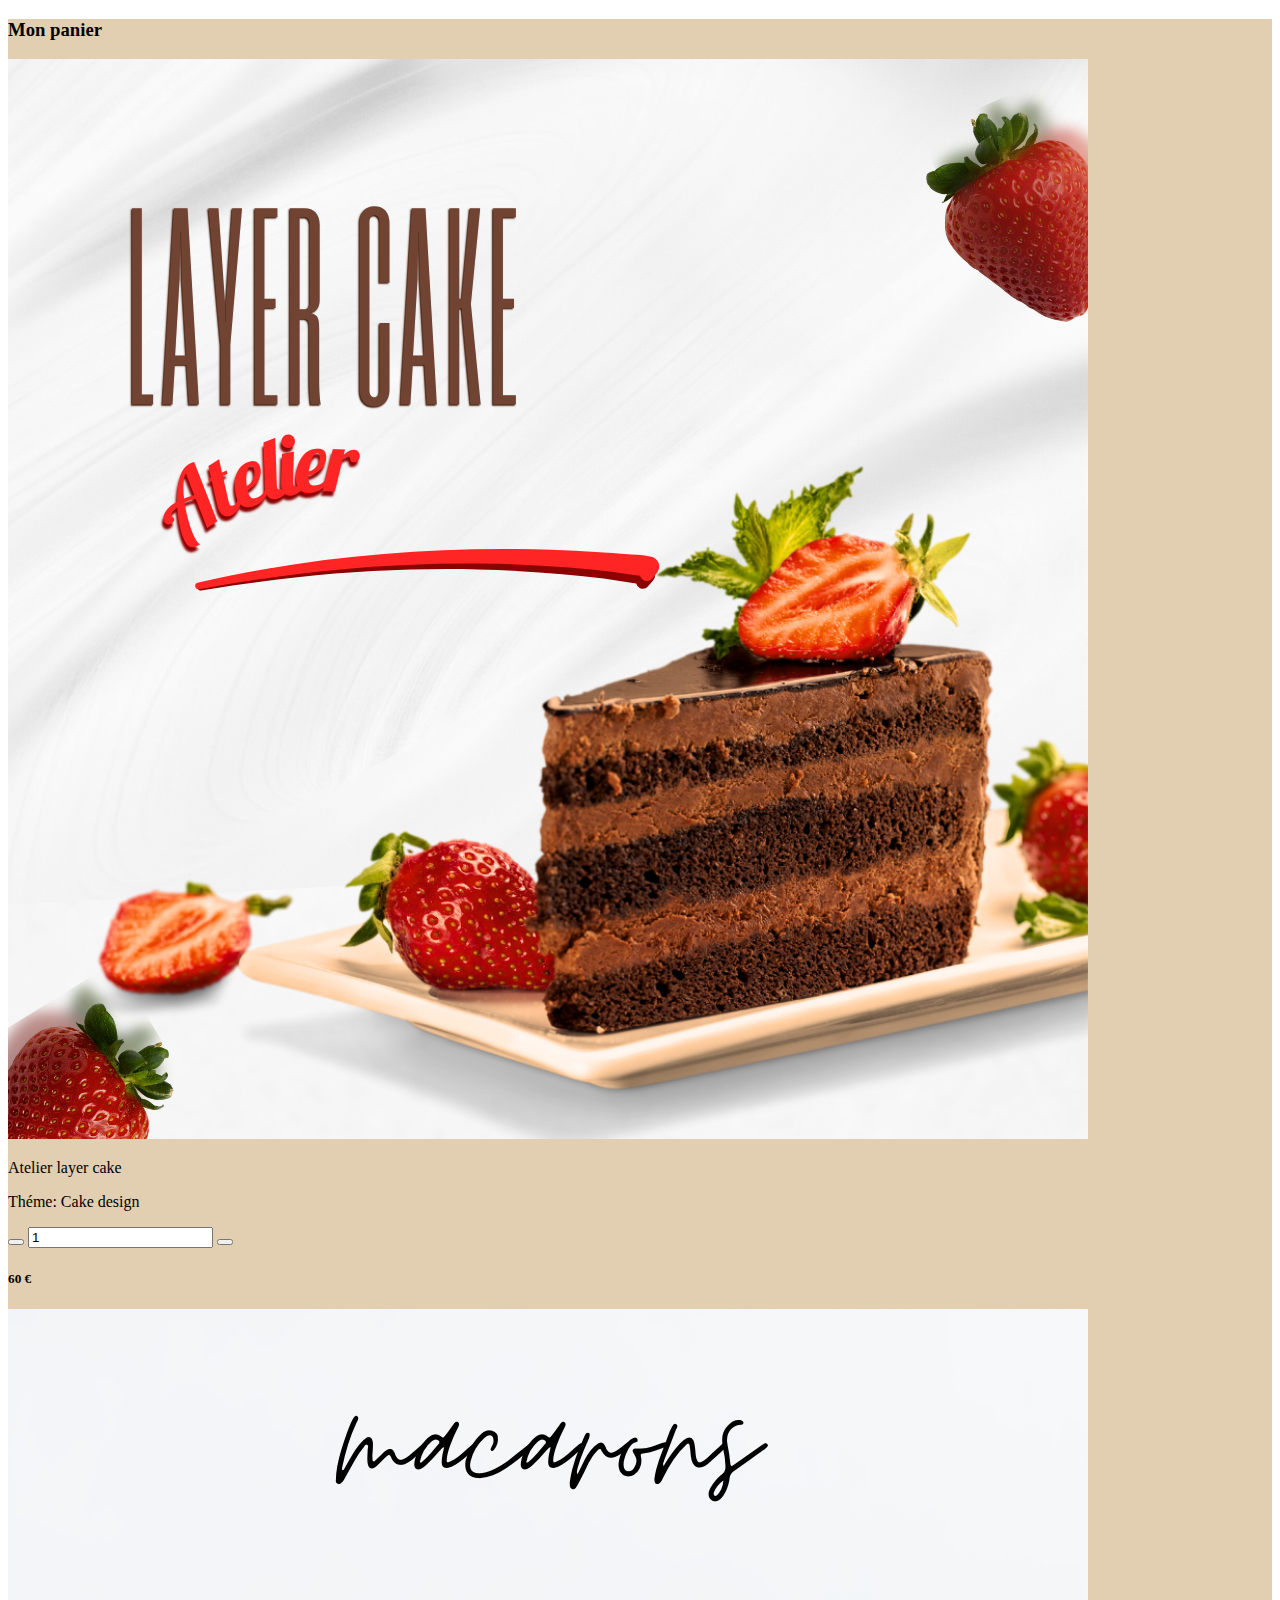
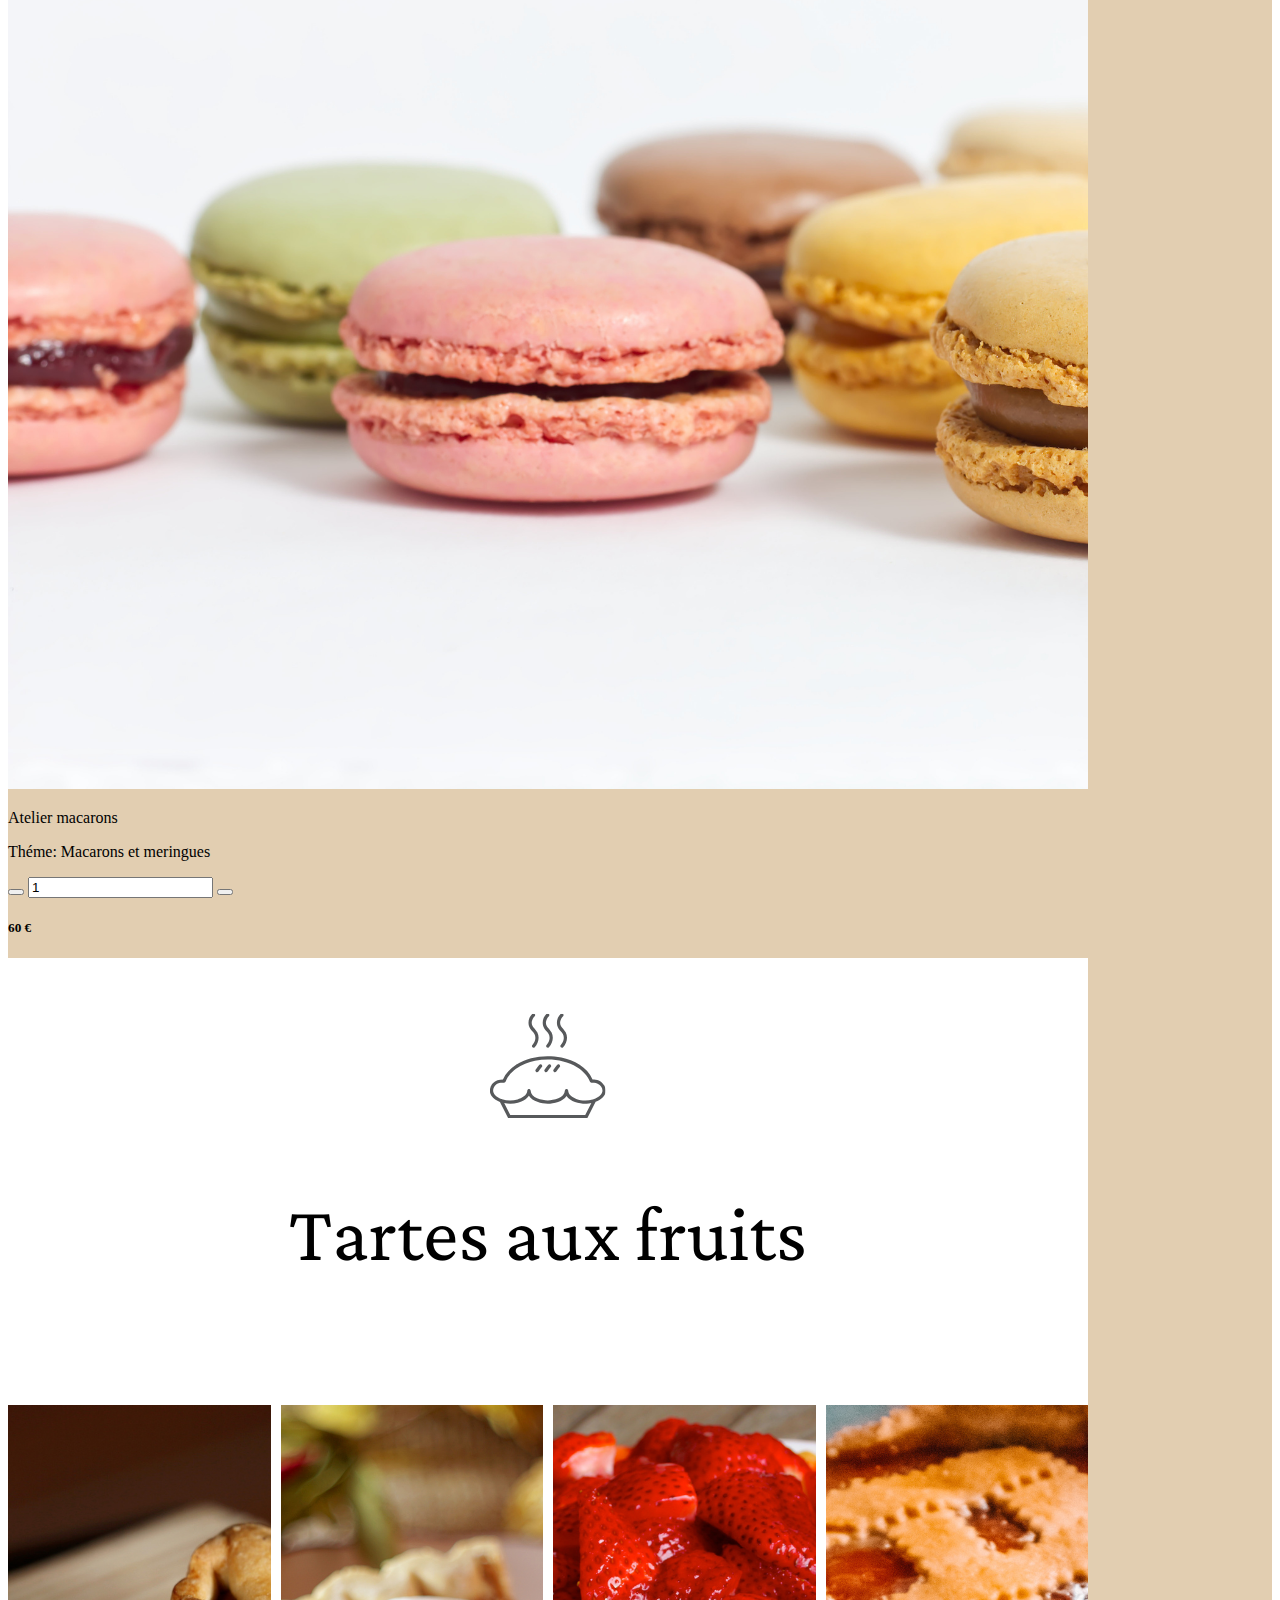
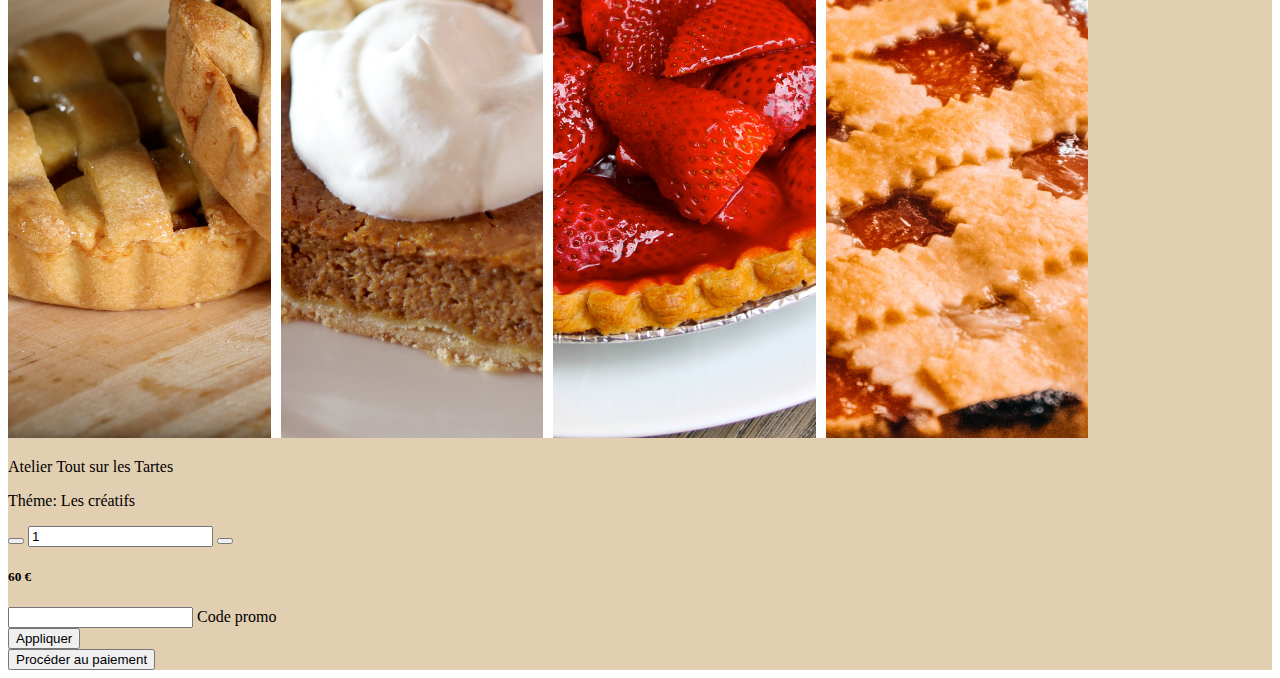
<file: panier2.html>
<!DOCTYPE html>
<html lang="en">
<head>
    <meta charset="UTF-8">
    <meta name="viewport" content="width=device-width, initial-scale=1.0">
    <link href="https://cdn.jsdelivr.net/npm/bootstrap@5.0.2/dist/css/bootstrap.min.css" rel="stylesheet" integrity="sha384-EVSTQN3/azprG1Anm3QDgpJLIm9Nao0Yz1ztcQTwFspd3yD65VohhpuuCOmLASjC" crossorigin="anonymous">
    <title>Panier 2</title>
</head>
<body>
    <section class="h-100" style="background-color: #ddc5a2d7;">
        <div class="container h-100 py-5">
          <div class="row d-flex justify-content-center align-items-center h-100">
            <div class="col-10">
      
              <div class="d-flex justify-content-between align-items-center mb-4">
                <h3 class="fw-normal mb-0 text-black"> Mon panier </h3>
              </div>
      
              <div class="card rounded-3 mb-4">
                <div class="card-body p-4">
                  <div class="row d-flex justify-content-between align-items-center">
                    <div class="col-md-2 col-lg-2 col-xl-2">
                      <img src="/caroussel/13.png"
                        class="img-fluid rounded-3" alt="Layer cake">
                    </div>
                    <div class="col-md-3 col-lg-3 col-xl-3">
                      <p class="lead fw-normal mb-2"> Atelier layer cake </p>
                      <p> Théme: Cake design </p>
                    </div>
                    <div class="col-md-3 col-lg-3 col-xl-2 d-flex">
                      <button class="btn btn-link px-2"
                        onclick="this.parentNode.querySelector('input[type=number]').stepDown()">
                        <i class="fas fa-minus"></i>
                      </button>
      
                      <input id="form1" min="0" name="quantity" value="1" type="number"
                        class="form-control form-control-sm" />
      
                      <button class="btn btn-link px-2"
                        onclick="this.parentNode.querySelector('input[type=number]').stepUp()">
                        <i class="fas fa-plus"></i>
                      </button>
                    </div>
                    <div class="col-md-3 col-lg-2 col-xl-2 offset-lg-1">
                      <h5 class="mb-0"> 60 € </h5>
                    </div>
                    <div class="col-md-1 col-lg-1 col-xl-1 text-end">
                      <a href="#!" class="text-danger"><i class="fas fa-trash fa-lg"></i></a>
                    </div>
                  </div>
                </div>
              </div>
      
              <div class="card rounded-3 mb-4">
                <div class="card-body p-4">
                  <div class="row d-flex justify-content-between align-items-center">
                    <div class="col-md-2 col-lg-2 col-xl-2">
                        <img src="/caroussel/14.png"
                        class="img-fluid rounded-3" alt="macarons">
                    </div>
                    <div class="col-md-3 col-lg-3 col-xl-3">
                      <p class="lead fw-normal mb-2"> Atelier macarons </p>
                      <p> Théme: Macarons et meringues </p>
                    </div>
                    <div class="col-md-3 col-lg-3 col-xl-2 d-flex">
                      <button class="btn btn-link px-2"
                        onclick="this.parentNode.querySelector('input[type=number]').stepDown()">
                        <i class="fas fa-minus"></i>
                      </button>
                      <input id="form1" min="0" name="quantity" value="1" type="number"
                        class="form-control form-control-sm" />
                      <button class="btn btn-link px-2"
                        onclick="this.parentNode.querySelector('input[type=number]').stepUp()">
                        <i class="fas fa-plus"></i>
                      </button>
                    </div>
                    <div class="col-md-3 col-lg-2 col-xl-2 offset-lg-1">
                      <h5 class="mb-0"> 60 € </h5>
                    </div>
                    <div class="col-md-1 col-lg-1 col-xl-1 text-end">
                      <a href="#!" class="text-danger"><i class="fas fa-trash fa-lg"></i></a>
                    </div>
                  </div>
                </div>
              </div>
      
              <div class="card rounded-3 mb-4">
                <div class="card-body p-4">
                  <div class="row d-flex justify-content-between align-items-center">
                    <div class="col-md-2 col-lg-2 col-xl-2">
                        <img src="/caroussel/15.png"
                        class="img-fluid rounded-3" alt="tarte">
                    </div>
                    <div class="col-md-3 col-lg-3 col-xl-3">
                      <p class="lead fw-normal mb-2"> Atelier Tout sur les Tartes </p>
                      <p> Théme: Les créatifs </p>
                    </div>
                    <div class="col-md-3 col-lg-3 col-xl-2 d-flex">
                      <button class="btn btn-link px-2"
                        onclick="this.parentNode.querySelector('input[type=number]').stepDown()">
                        <i class="fas fa-minus"></i>
                      </button>
      
                      <input id="form1" min="0" name="quantity" value="1" type="number"
                        class="form-control form-control-sm" />
      
                      <button class="btn btn-link px-2"
                        onclick="this.parentNode.querySelector('input[type=number]').stepUp()">
                        <i class="fas fa-plus"></i>
                      </button>
                    </div>
                    <div class="col-md-3 col-lg-2 col-xl-2 offset-lg-1">
                      <h5 class="mb-0"> 60 € </h5>
                    </div>
                    <div class="col-md-1 col-lg-1 col-xl-1 text-end">
                      <a href="#!" class="text-danger"><i class="fas fa-trash fa-lg"></i></a>
                    </div>
                  </div>
                </div>
              </div>
      
              <!-- <div class="card rounded-3 mb-4">
                <div class="card-body p-4">
                  <div class="row d-flex justify-content-between align-items-center">
                    <div class="col-md-2 col-lg-2 col-xl-2">
                      <img
                        src="https://mdbcdn.b-cdn.net/img/Photos/new-templates/bootstrap-shopping-carts/img1.webp"
                        class="img-fluid rounded-3" alt="Cotton T-shirt">
                    </div>
                    <div class="col-md-3 col-lg-3 col-xl-3">
                      <p class="lead fw-normal mb-2">Basic T-shirt</p>
                      <p><span class="text-muted">Size: </span>M <span class="text-muted">Color: </span>Grey</p>
                    </div>
                    <div class="col-md-3 col-lg-3 col-xl-2 d-flex">
                      <button class="btn btn-link px-2"
                        onclick="this.parentNode.querySelector('input[type=number]').stepDown()">
                        <i class="fas fa-minus"></i>
                      </button>
      
                      <input id="form1" min="0" name="quantity" value="2" type="number"
                        class="form-control form-control-sm" />
      
                      <button class="btn btn-link px-2"
                        onclick="this.parentNode.querySelector('input[type=number]').stepUp()">
                        <i class="fas fa-plus"></i>
                      </button>
                    </div>
                    <div class="col-md-3 col-lg-2 col-xl-2 offset-lg-1">
                      <h5 class="mb-0">$499.00</h5>
                    </div>
                    <div class="col-md-1 col-lg-1 col-xl-1 text-end">
                      <a href="#!" class="text-danger"><i class="fas fa-trash fa-lg"></i></a>
                    </div>
                  </div>
                </div>
              </div> -->
      
              <div class="card mb-4">
                <div class="card-body p-4 d-flex flex-row">
                  <div class="form-outline flex-fill">
                    <input type="text" id="form1" class="form-control form-control-lg" />
                    <label class="form-label" for="form1"> Code promo </label>
                  </div>
                  <button type="button" class="btn btn-outline-success btn-lg ms-3">Appliquer</button>
                </div>
              </div>
      
              <div class="card">
                <div class="card-body">
                  <button type="button" class="btn btn- btn-success btn-lg">Procéder au paiement </button>
                </div>
              </div>
              <!-- <h5 class="fw-bold mb-5" style="position: absolute; bottom: 0;">
                <a href="#!"><i class="fas fa-angle-left me-2"></i>Back to shopping</a>
              </h5> -->
            </div>
          </div>
        </div>
      </section>
</body>
</html>
</file>
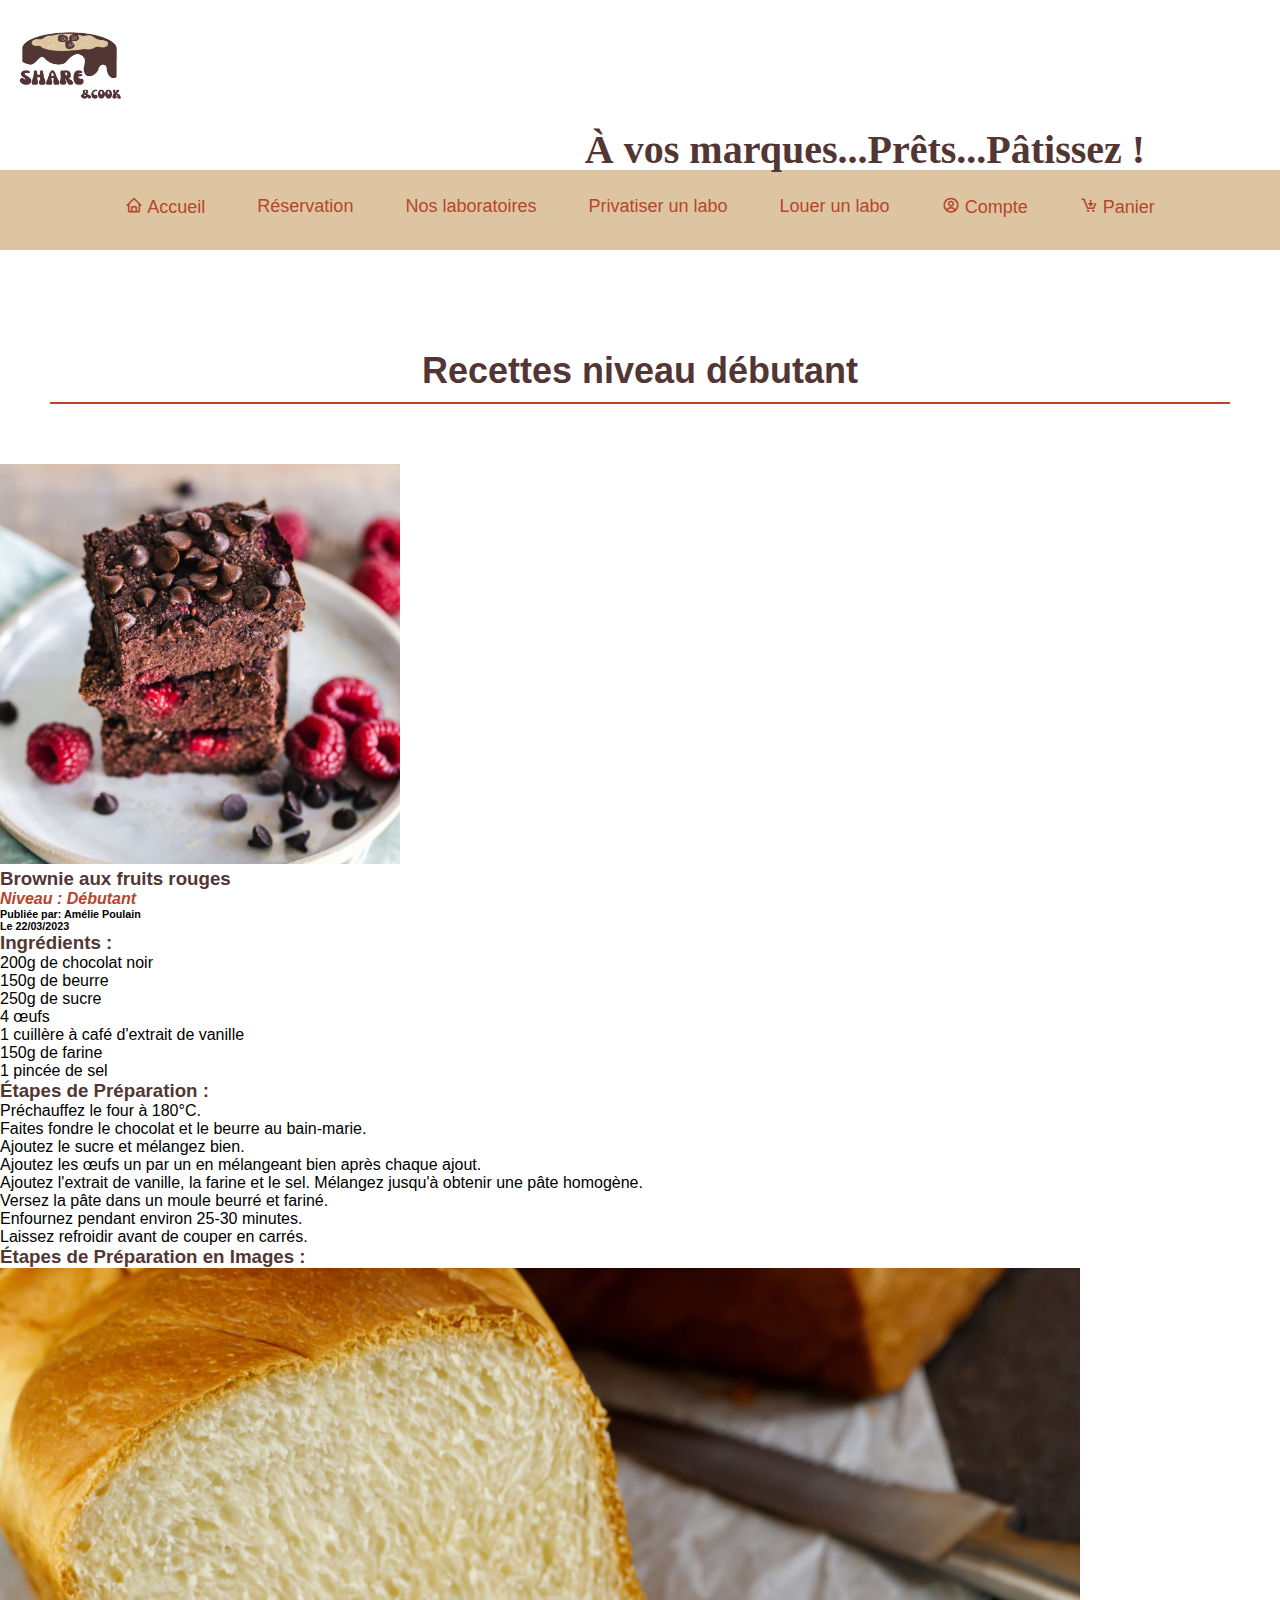
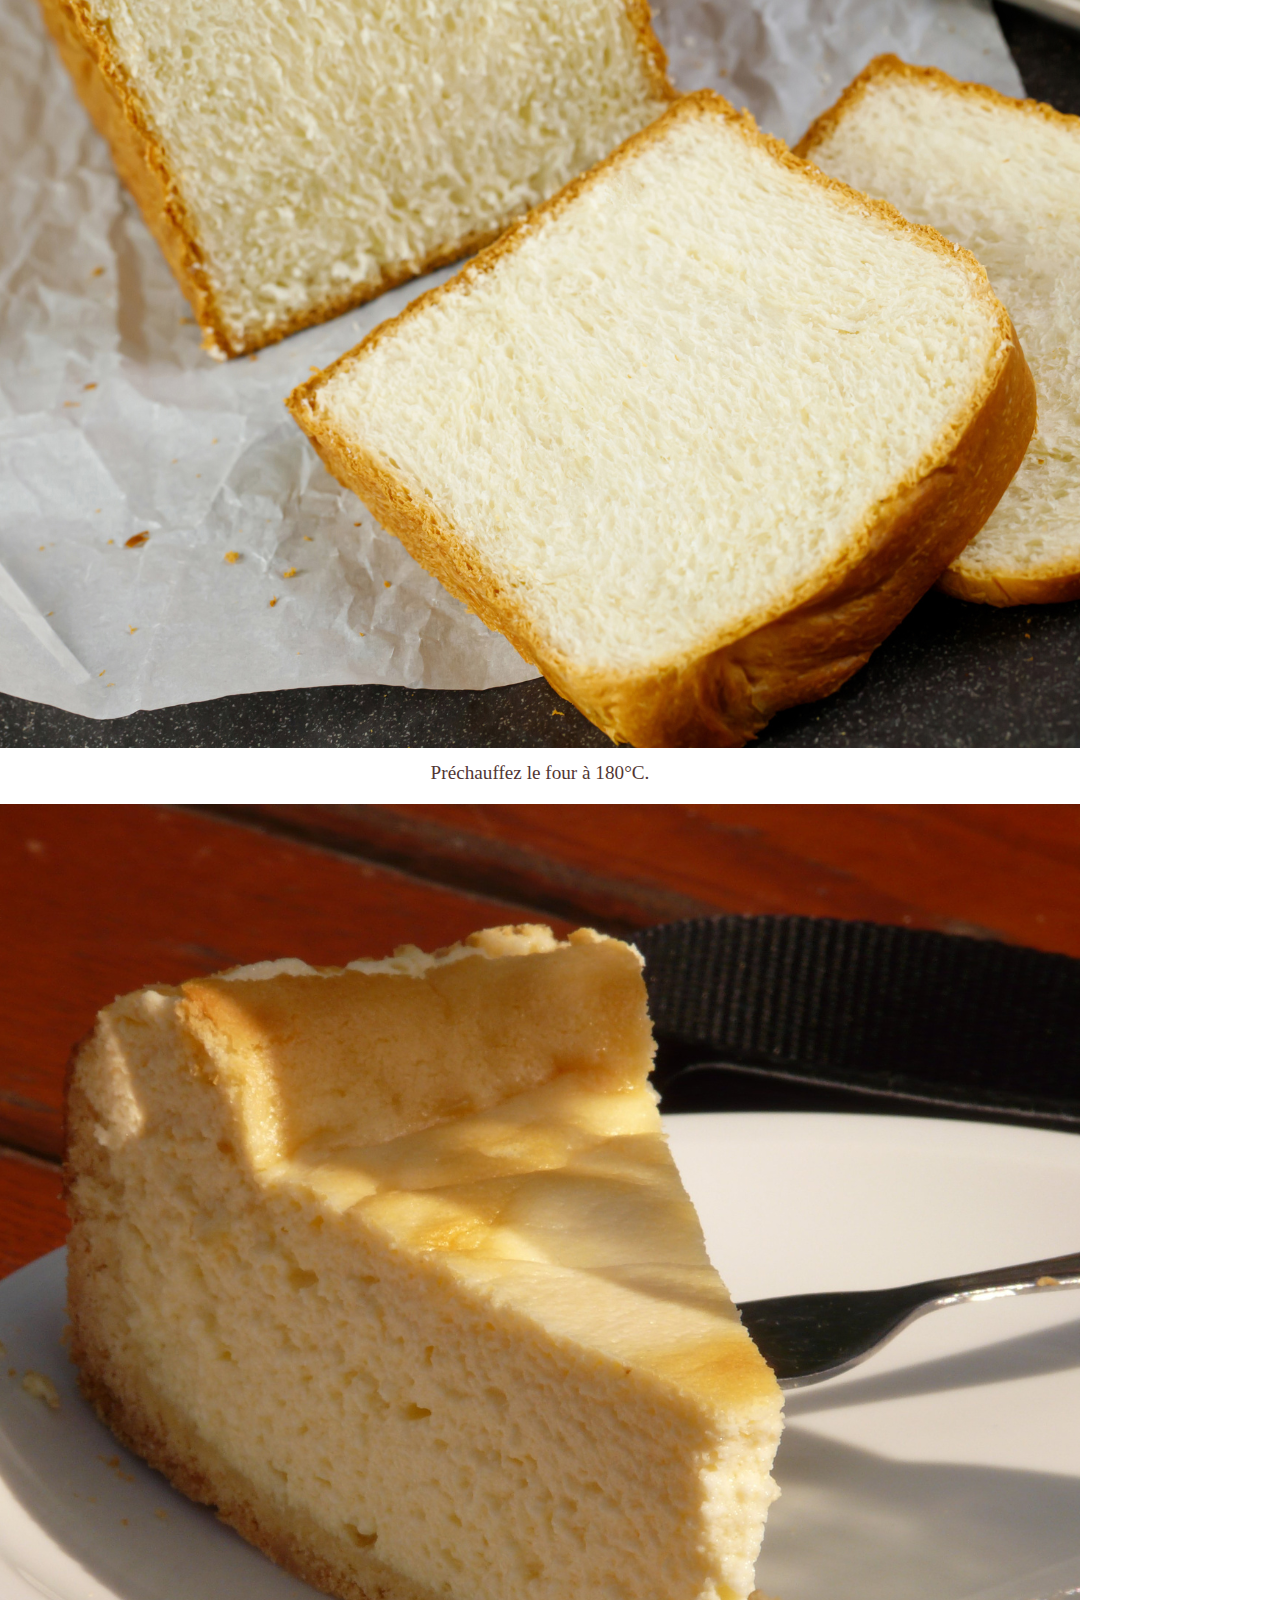
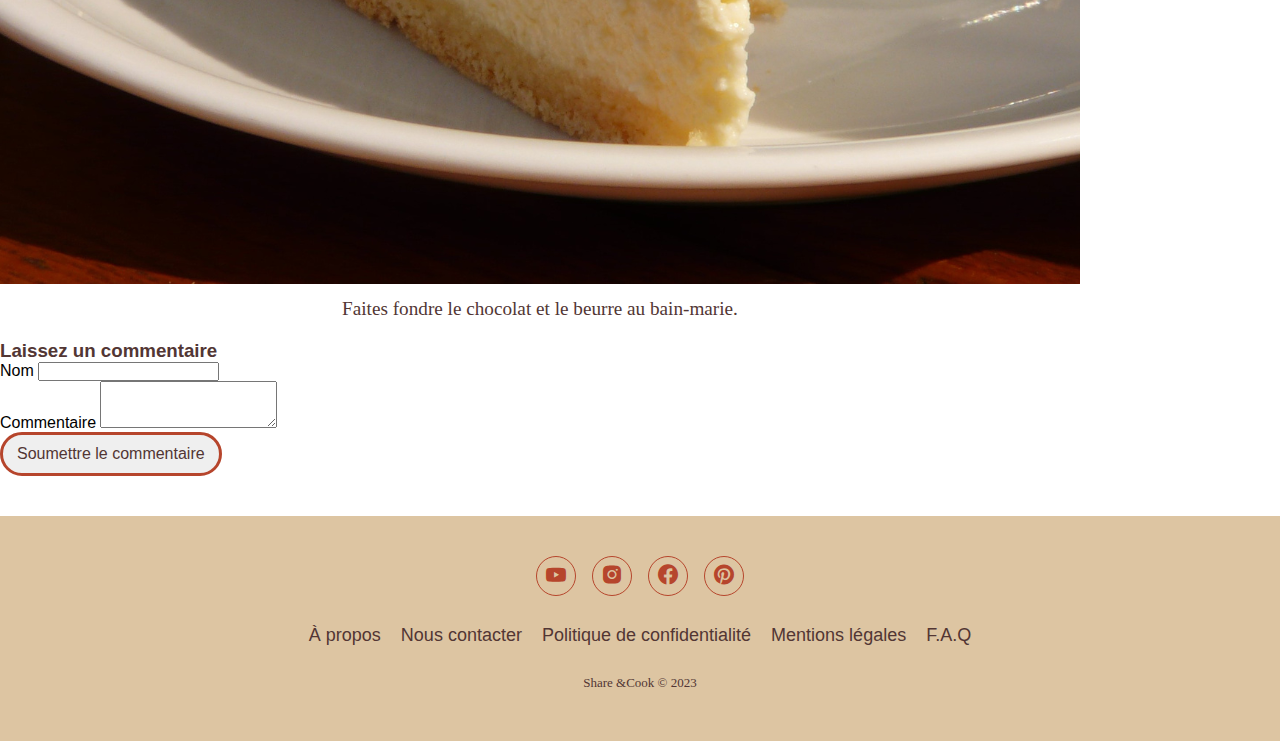
<file: recette.html>
<!DOCTYPE html>
<html lang="fr">
<head>
    <meta charset="UTF-8">
    <meta name="viewport" content="width=device-width, initial-scale=1.0">
   <link rel="stylesheet" href="styleCssBis.css">
   <link href='https://unpkg.com/boxicons@2.1.4/css/boxicons.min.css' rel='stylesheet'>
    <link href="https://cdn.jsdelivr.net/npm/bootstrap@5.0.2/dist/css/bootstrap.min.css" rel="stylesheet" integrity="sha384-EVSTQN3/azprG1Anm3QDgpJLIm9Nao0Yz1ztcQTwFspd3yD65VohhpuuCOmLASjC" crossorigin="anonymous">
    <title>Ateliers</title>
</head>
<body>
    <header id="mainHeader">
      <div class="logo">
        <img src="/images/New_Logo_Share&Cook.png" id="logo" alt="logo">
        <h2 id="headTitle"> À vos marques...Prêts...Pâtissez !</h2>
      </div>

      <nav id="navAteliers">
        <ul>
          <li class="active"><a href="index.html"><i class='bx bx-home' style='color:#b6452c'></i> Accueil</a></li>
          <li><a href="#">Réservation</a></li>
          <li><a href="laboratoire.html">Nos laboratoires</a></li>
          <li><a href="#">Privatiser un labo</a></li>
          <li><a href="#">Louer un labo</a></li>
          <a href="/inscription-connexion.html"><i class='bx bx-user-circle' style='color:#B6452C'></i> Compte</a>
          <li class="active"><a href="panier2.html"><i class='bx bx-cart-download' style='color:#B6452C'></i> Panier</a></li>
        </ul>
      </nav>
    </header>


    <div id="mainTitle1">
        <h1> Recettes niveau débutant</h1>
        <hr>
    </div>


      <!-- *************************** Horizontal cards 1*************************** -->

    <!-- <div class="container mt-5">
      <div class="card">    
        <div class="row">
          <div class="col-md-4">
              <img src="images/1.png" class="img-fluid" alt="image brownie" id="atelier1">
          </div>
          <div class="col-md-8">
              <h3 class="card-title mt-3">Brownie aux fruits rouges</h3>
              <h4><em>Niveau : Débutant</em></h4>
              <h6>Publiée par: Amélie Poulain <br> Le 22/03/2023</h6> -->


              <div class="container mt-5">
                <div class="card">    
                    <div class="row">
                        <div class="col-md-12 text-center">
                            <img src="images/1.png" class="img-fluid" width="400" height="300" alt="image brownie" id="atelier1">
                          </div>
                          <div class="col-md-12 text-center" >
                            <h3 class="card-title mt-3">Brownie aux fruits rouges</h3>
                            <h4><em>Niveau : Débutant</em></h4>
                            <h6>Publiée par: Amélie Poulain <br> Le 22/03/2023</h6>
                            </div>
                        <div class="col-md-12 text-left" >
              <h3>Ingrédients :</h3>
            <ul>
                <li>200g de chocolat noir</li>
                <li>150g de beurre</li>
                <li>250g de sucre</li>
                <li>4 œufs</li>
                <li>1 cuillère à café d'extrait de vanille</li>
                <li>150g de farine</li>
                <li>1 pincée de sel</li>
            </ul>
            <h3>Étapes de Préparation :</h3>
            <ol>
                <li>Préchauffez le four à 180°C.</li>
                <li>Faites fondre le chocolat et le beurre au bain-marie.</li>
                <li>Ajoutez le sucre et mélangez bien.</li>
                <li>Ajoutez les œufs un par un en mélangeant bien après chaque ajout.</li>
                <li>Ajoutez l'extrait de vanille, la farine et le sel. Mélangez jusqu'à obtenir une pâte homogène.</li>
                <li>Versez la pâte dans un moule beurré et fariné.</li>
                <li>Enfournez pendant environ 25-30 minutes.</li>
                <li>Laissez refroidir avant de couper en carrés.</li>
            </ol>
            <div class="mt-4">
                <h3>Étapes de Préparation en Images :</h3>
                <div class="row">
                    <div class="col-md-3">
                        <img src="images/10.png" class="img-fluid" alt="Étape 1">
                        <p class="text-center">Préchauffez le four à 180°C.</p>
                    </div>
                    <div class="col-md-3">
                        <img src="images/9.png" class="img-fluid" alt="Étape 2">
                        <p class="text-center">Faites fondre le chocolat et le beurre au bain-marie.</p>
                    </div>
                    <!-- Ajoutez les autres étapes de préparation de la même manière -->
                </div>
            </div>
        </div>
        <div class="container mt-5">
          <div class="card">
              <div class="card-body">
                  <h3 class="card-title">Laissez un commentaire</h3>
                  <form action="traitement_commentaire.php" method="post">
                      <div class="mb-3">
                          <label for="nom" class="form-label">Nom</label>
                          <input type="text" class="form-control" id="nom" name="nom" required>
                      </div>
                      <div class="mb-3">
                          <label for="commentaire" class="form-label">Commentaire</label>
                          <textarea class="form-control" id="commentaire" name="commentaire" rows="3" required></textarea>
                      </div>
                      <button type="submit" class="btn btn-primary">Soumettre le commentaire</button>
                  </form>
              </div>
          </div>
      </div>
            </div>
              </div>
          </div>
        </div>
      </div>
    </div>
   
<!-- *************************** Footer *************************** -->

<div class="footer-basic">
  <footer>
      <div class="social"><a href="#"><i class='bx bxl-youtube' style='color:#b6452c'></i></a><a href="#"><i class='bx bxl-instagram-alt' style='color:#b6452c'></i></a><a href="#"><i class='bx bxl-facebook-circle' style='color:#b6452c'></i></a><a href="#"><i class='bx bxl-pinterest' style='color:#b6452c'></i></a></div>
      <ul class="list-inline">
          <li class="list-inline-item"><a href="#">À propos</a></li>
          <li class="list-inline-item"><a href="#">Nous contacter</a></li>
          <li class="list-inline-item"><a href="#">Politique de confidentialité</a></li>
          <li class="list-inline-item"><a href="#"></a>Mentions légales</li>
          <li class="list-inline-item"><a href="#">F.A.Q</a></li>
      </ul>
      <p class="copyright">Share &amp;Cook © 2023</p>
  </footer>
</div>

      <!-- Script de Bootstrap -->
      <script src="https://cdn.jsdelivr.net/npm/bootstrap@5.0.2/dist/js/bootstrap.bundle.min.js" integrity="sha384-MrcW6ZMFYlzcLA8Nl+NtUVF0sA7MsXsP1UyJoMp4YLEuNSfAP+JcXn/tWtIaxVXM" crossorigin="anonymous"></script>
</body>
</html>
</file>
<file: styleCssBis.css>
:root{
    box-sizing: border-box;
    height: 60px;
}


img{  /*rendre toutes les images de mon site responsives*/
    max-width: 100%;
    height: auto;
}

*{
    margin: 0;
    padding: 0;
    font-family: sans-serif;
    box-sizing: border-box;
}
/* ************************************ header ************************************ */
#logo {
  display: flex;
  align-items: center;
  width: 140px;
  height: 120px;
  margin-bottom: 10px;
}

#headTitle {
    color: #523634;
    font-family: Georgia, 'Times New Roman', Times, serif;
    font-size: 40px;
    margin-left: 50vh; 
    text-align: center; 
    flex-grow: 1; 
    line-height: 1; 
    white-space: nowrap;
}

#navAteliers {
    display: grid;
    background-color: #DDC5A2;
    height: 80px;
    width: auto;
    margin-bottom: 50px;
    justify-content: space-evenly;
    text-align: center;
  }

nav ul{
    list-style-type: none;
    display: flex;
}

nav ul a{
    display: inline-block;
    padding: 26px;
    text-decoration: none;
    color: #B6452C;
    font-size: 18px;
}

nav ul a:hover{
    background-color: #523634;
    color: white;
}

/* ***************************** Caroussel ***************************** */
#carouselExampleCaptions{
    width: 50%;
    margin: auto;
    padding-bottom: 100px;
  }
  
  .carousel-item img{
    width: 100%;
    height: 30em;
  }
  

  .btn-light{
    background-color: #DDC5A2 !important;
    border: solid #B6452C !important;
    padding: 10px 15px !important;
    font-size: 15px !important;
    font-family: Georgia, 'Times New Roman', Times, serif !important;
    border-radius: 25px !important;
  }

  #mainTitle1{
    font-style: georgia,verdana;
    font-size: large;
    color: #523634;
    text-align: center;
    padding: 50px;
}

hr {
    margin: 10px 0;
    background-color: #B6452C;
    border: 2px;
    height: 2px;
    width: 100%;
}


h3>h5>h6{
    text-align: left;
    padding: 10px;
    font-family: Georgia, 'Times New Roman', Times, serif;
    color: #523634;
}

h3{
    color: #523634;
}
h4{
    color: #B6452C;
}

p{
  text-align: left;
    color: #523634;
    padding: 10px;  
    font-family: garamond, Verdana, Geneva, Tahoma, sans-serif;
    font-size: larger;
}

.btn-success{
    background-color: #DDC5A2 !important;
    border: solid #B6452C !important;
    padding: 10px 15px !important;
    font-size: 15px !important;
    font-family: Georgia, 'Times New Roman', Times, serif !important;
    border-radius: 25px !important;
    color: #523634 !important;
}


.footer-basic {
  padding:40px 0;
  background-color:#DDC5A2;
  color:#523634;
  bottom: 0;
}

  .footer-basic ul {
    padding:0;
    display: flex;
    justify-content: center;
    list-style:none;
    font-size:18px;
    line-height:1.6;
    margin-bottom:0;
  }
  
  .footer-basic li {
    padding:0 10px;
  }
  
  .footer-basic ul a {
    color:inherit;
    text-decoration:none;
  }
  
  .footer-basic ul a:hover {
    opacity:1;
    color: #B6452C;
  }
  
  .footer-basic .social {
    text-align:center;
    padding-bottom:25px;
  }
  
  .footer-basic .social > a {
    font-size:24px;
    width:40px;
    height:40px;
    line-height:40px;
    display:inline-block;
    text-align:center;
    border-radius:50%;
    border:1px solid #B6452C;
    margin:0 8px;
    color:inherit;
  }
  
  .footer-basic .social > a:hover {
    opacity: 0.8;
  }
  
  .footer-basic .copyright {
    margin-top:15px;
    text-align:center;
    font-size:13px;
    color: #523634;
    margin-bottom:0;
  }
  /* *************************** Laboratoires *************************** */
  #laboToulouse{
    width: 50%;
    height: 400px;
    padding: 30px;
  }

  .mainTitleh3{
    padding: 10px;
  }

  p{
    font-size: larger;
    text-align: center;
    font-family: garamond;
    margin-bottom: 10px;
  }
  /* *************************** Boutons *************************** */
  button {
    border: none;
    border-radius: 5px;
    color: #523634;
    border: solid #B6452C;
    border-radius: 25px;
    padding: 10px 14px;
    font-size: 16px;
    cursor: pointer;
  }

  button:hover {
    background-color: #DDC5A2;
    box-shadow: 2px 4px #B6452C;
  }

  .home, .menu, .about {
    background-color: #DDC5A2;
  }

.centre{
    text-align: center;
}

.space {
    width: 20px;
    height: auto;
    display: inline-block;
  }

  .bx-map{
    font-size: large;
    font-family: Garamond, 'Times New Roman', Times, serif;
    color: #B6452C;
    margin-top: 10px;
  }

.container {
    display: flex;
    align-items: center; 
    margin-bottom: 20px; 
}

#laboToulouse {
    max-width: 100%; 
    margin-right: 20px; 
}

.content {
    flex: 1; 
}
</file>
<file: styleCss.css>
:root{
    box-sizing: border-box;
    height: 60px;
}

img{  /*rendre toutes les images de mon site responsives*/
    max-width: 100%;
    height: auto;
}

*{
  margin: 0;
  padding: 0;
  font-family: sans-serif;
  box-sizing: border-box;
}
/* ************************************ header ************************************ */
.logo {
  display: flex;
  align-items: center;
  width: 140px;
  height: 120px;
}

#headTitle {
  color: #523634;
  font-family: Georgia, 'Times New Roman', Times, serif;
  margin-left: 50vh; 
  text-align: center; 
  flex-grow: 1; 
  line-height: 1; 
  white-space: nowrap;
}

/* ************************************ nav ************************************ */
nav {
  background-color: #DDC5A2;
  display: grid;
  justify-content: space-evenly;
  place-items: center;
  width: 100%;
  font-size: 20px;
  position: sticky;
  top: 0;
  z-index: 1;
}

nav ul li {
  margin: 0 25px; /* Ajoute une marge entre les éléments */
}

nav ul{
    list-style-type: none;
    display: flex;
}

nav ul a{
    display: inline-block;
    padding: 20px;
    text-decoration: none;
    color: #B6452C;
}

nav ul a:hover{
    background-color: #523634;
    color: white;
}

.menu-deroulant > a:after{
  content: '❯';
  font-size: 15px;
  margin-left: 7px;
  display: inline-block;
}

.sous-menu {    
  background-color: white;
  border-radius: 2px;
  overflow: hidden;
  max-height: 0;
  display: block;
  position: absolute;
  z-index: 100;
}

.sous-menu > li:hover > a {
  color: white;
}


@keyframes rotationFleche {
  0% {
    transform: rotate(0deg);
  }
  100%{
    transform: rotate(90deg);
  }
}  

.menu-deroulant:hover > a:after{
  animation: rotationFleche 0.2s linear forwards;
}

@keyframes apparitionSousMenu {
  0% {
    box-shadow: 0px 3px 3px 1px rgba(0,0,0,0);
    border-top: 3px solid #B6452C;
  }
  30% {
    box-shadow: 0px 3px 3px 1px rgba(0,0,0,0.3);
  }
  100% {
    max-height: 50em;
    border-top: 3px solid #B6452C;
    box-shadow: 0px 3px 3px 1px rgba(0,0,0,0.3);
  }
}

.menu-deroulant:hover > .sous-menu {
  animation: apparitionSousMenu 1s forwards;
}

#menuToggle{
  width: 40px;
  height: 40px;
  background-color: transparent;
  border: none;
  /* display: none; */
}

/* ************************************ images et recherche ************************************ */
.container {
  width: 100%;
  height: 400px;
  padding: 5%;
  padding-bottom: 25%;
  background-image: url(/images/banniereSC.png);
  background-position: center;
  background-size: cover;
  display: flex; 
  flex-direction: row;
  align-items: center; 
  justify-content: right;
  position: relative;
  z-index: 0; 
}

.searchBar{
    width: 25em;
    /* height: 5em;  */
    max-width: 700px;
    background: rgba(255, 255, 255, 0.687);
    display: flex;
    flex-direction: row;
    justify-content: space-around;
    border-radius: 40px;
    padding: 10px 10px;
    border: solid #523634;
} 

.searchBar input{
    background: transparent;
    flex: 2;
    border: 0;
    outline: none; 
    padding: 10px;
    font-size: 13px;
    color: #523634;
}

 ::placeholder{
    color: #523634;
    width: 205%;
}

.searchBar button img{
    width: 15px;
} 

 .searchBar button{
    border: 0;
    border-radius: 50%;
    width: 35px;
    height: 35px;
    background: #523634;
    cursor: pointer;
    padding: 10px;
} 

/* ************************************ titres et cards ************************************ */
.mainContent{
    display: flex;
    flex-direction: column;
    justify-content: center; 
    gap: 20px; 
}

#mainTitle1, #mainTitle2{
    font-style: georgia,verdana;
    font-size: large;
    color: #523634;
    text-align: center;
    padding: 50px;
}

h1{
  font-style: georgia,verdana;
  font-size: x-large;
  color: #523634;
  text-align: center;
  grid-column: 2/3;
  margin: 0 auto;
  padding-bottom: 30px;
}

hr {
    margin: 10px 0;
    background-color: #B6452C;
    border: 0;
    height: 2px;
    width: 100%;
}

.card {
    width: 80%;
    border-radius: 5px;
    margin: auto;
    display: flex;
    flex-direction: row;
    gap: 40px;
  }
  
  .card div:hover {
    box-shadow: 0 8px 16px 0 rgba(0,0,0,0.2);
  }
  
  img {
    border-radius: 5px 5px 0 0;
  }
  
  .mainContainer {
    padding: 30px 16px;
  }

  h4{
    color: #B6452C;
    font-family: Georgia, 'Times New Roman', Times, serif;
  }

  .profil{
    width : 100px; height : 100px;
    border: solid 2px #523634;
    -moz-border-radius : 75px;
    -webkit-border-radius : 75px;
    border-radius : 75px;
  }

    /* ********************** Cards ********************** */
  #cardButton {
    display: inline-block;
    padding: 10px 15px;
    font-size: 15px;
    font-family: Georgia, 'Times New Roman', Times, serif;
    cursor: pointer;
    color: #523634;
    background-color: #ddc5a2bc;
    border: solid #B6452C;
    border-radius: 25px;
    align-self: center;
  }

  .card1 {
    box-shadow: 0 4px 8px 0 rgba(0,0,0,0.2);
    transition: 0.3s;
    padding-bottom: 40px;
  }
  .card2 {
    box-shadow: 0 4px 8px 0 rgba(0,0,0,0.2);
    transition: 0.3s;
    padding-bottom: 40px;
    align-items: center;
    
  }
  .card h4, .card p, .card{
    margin: auto;
    text-align: center;
    justify-content: center;
    padding: 20px;
  }
  #cardButton{
    align-items: center;
  }

  .card3 {
    box-shadow: 0 4px 8px 0 rgba(0,0,0,0.2);
    transition: 0.3s;
    padding-bottom: 20px;
  }

    /* ********************** Test caroussel ********************** */

h5{
  font-family: Georgia, 'Times New Roman', Times, serif;
  color: #B6452C;
}

/* ************************************* Test images remplace carousel ******************************** */

.cercle {
  width: 200px; 
  height: 200px; 
  border-radius: 50%; 
  display: inline-block; /* Images en ligne horizontalement */
  margin: 15px; 
  overflow: hidden; /* Masquer les images qui dépassant du cercle */
  margin-left: 10px; 
  margin-right: 10px; 
  box-shadow: 0px 0px 10px rgba(0, 0, 0, 0.5); 
}

.cercle img {
  width: 100%; 
  height: auto;
}
.cercles-container{
  margin: 0 20px;
}

/* ****************************** Diapo Ateliers ************************* */
  .conteneur-diaporama {
    position: relative;
    display: flex;
    flex-direction: column;
    align-items: center;
    justify-content: center;
    padding-bottom: 50px;
  }
  
  img {
    max-height: 400px; 
  }

  .maDiapo {
    position: relative; 
  }
  
  .bouton-image {
    position: absolute; 
    bottom: 10px; 
    left: 10px; 
    display: inline-block;
    padding: 10px 15px;
    font-size: 15px;
    font-family: Georgia, 'Times New Roman', Times, serif;
    cursor: pointer;
    color: #523634;
    background-color: #DDC5A2;
    border: solid #B6452C;
    border-radius: 25px;
    align-self: center;
  }

/* ******************************* FORM/INSCRIPTION-CONNEXION ******************************* */
#connect {
  margin: 0;
  padding: 0;
  background-image: url(/images/cake_image.jpg);
  background-size: cover; /* couvre tout l'arrière-plan */
  background-repeat: no-repeat; 
  display: flex;
  align-items: center;
  justify-content: center; 
  height: 100vh;
}

#headerForm {
  position: fixed;
  top: 0;
  left: 0;
  width: 100%;
  height: 21%;
  background-color: #ffffff; 
}

form {
  float: left; 
  display: flex;
  flex-direction: column;
  background-color: #DDC5A2;
  padding: 10px;
  margin: 50px;
  border-radius: 10px;
  border: 2px solid #523634;
  font-family: Georgia, 'Times New Roman', Times, serif;
  margin-top: 25%;
}

h4 {
  text-align: center;
  font-size: 20px;
}

hr {
  margin: 10px 0;
  background-color: #B6452C;
  border: 0;
  height: 2px;
  width: 100%;
}

.name-field {
  display: flex;
  width: 100%;
  justify-content: space-between;
}

.name-field div {
 display: flex;
 flex-direction: column;
}

.name-field div {
  width: 49%;
}

label {
  margin-bottom: 6px;
}

input {
  margin-bottom: 5px;
  padding: 5px;
  outline: 0%;
  border: 2px solid #523634;
}

input:focus {
  border: 1px solid #B6452C;
}

input[type="submit"] {
  margin-top: 15px;
  background-color: #DDC5A2;
  color: #523634;
  border: 3px solid #B6452C;
  cursor: pointer;
}

p {
  text-align: center;
  margin: 5px 0;
  font-size: 14px;
}

p a {
  text-decoration: 0;
  color: #B6452C;
}

p a:hover {
  text-decoration: underline;
}


  /* ********************** Footer ********************** */
  .footer-basic {
    padding:40px 0;
    background-color:#DDC5A2;
    color:#523634;
    bottom: 0;
  }
  
  .footer-basic ul {
    padding:0;
    list-style:none;
    display: flex;
    justify-content: center;
    font-size:18px;
    line-height:1.6;
    margin-bottom:0;
  }
  
  .footer-basic li {
    padding:0 10px;
  }
  
  .footer-basic ul a {
    color:inherit;
    text-decoration:none;
  }
  
  .footer-basic ul a:hover {
    opacity:1;
    color: #B6452C;
  }
  
  .footer-basic .social {
    text-align:center;
    padding-bottom:25px;
  }
  
  .footer-basic .social > a {
    font-size:24px;
    width:40px;
    height:40px;
    line-height:40px;
    display:inline-block;
    text-align:center;
    border-radius:50%;
    border:1px solid #B6452C;
    margin:0 8px;
    color:inherit;
  }
  
  .footer-basic .social > a:hover {
    opacity: 0.8;
  }
  
  .footer-basic .copyright {
    margin-top:15px;
    text-align:center;
    font-size:13px;
    color: #523634;
    margin-bottom:0;
  }

/* **********************************Test medias queries *************************************************** */


/* ************************************ Responsive ************************************ */


/* test medias queries */

@media screen and (min-width: 768px){ /*style css s'applique que si mon ecran à une taille minimum de 768px*/
  #menuToggle {
      display: none;
}
  #mainHeader{
      grid-template-columns: 70px 250px 1fr;
}
#mainNav{
  position: static;
  background-color: transparent;
  display: block !important;
}
#mainNav ul{
  flex-direction: row;
  justify-content: space-between;
  height: 80px;
  align-items: center;
}
#mainNav a{
  font-size: 1.2em;
  padding-left: 0 20px;
}
}
@media screen and (min-width :992px ){

}

@media screen and (min-width :1200px ){
  #mainHeader{
      grid-template-columns: 70px repeat(2, 1fr);
}
  #mainHeader > h1 {
      font-size: 1.3em;
  }
}
@media screen and (min-width :1400px ){

}
</file>
<file: csstest.css>
/* ************************************ header ************************************ */
.logo {
  display: flex;
  align-items: center;
  width: 140px;
  height: 120px;
}

#headTitle {
  color: #523634;
  font-family: Georgia, 'Times New Roman', Times, serif;
  margin-left: 50vh; 
  text-align: center; 
  flex-grow: 1; 
  line-height: 1; 
  white-space: nowrap;
}

/* ************************************ nav ************************************ */

nav {
  background-color: #DDC5A2;
  display: grid;
  justify-content: space-evenly;
  place-items: center;
  width: 100%;
  font-size: 20px;
  position: sticky;
  top: 0;
  z-index: 1;
}

nav ul li {
  margin: 0 25px; /* Ajoute une marge entre les éléments */
}

nav ul{
    list-style-type: none;
    display: flex;
}

nav ul a{
    display: inline-block;
    padding: 20px;
    text-decoration: none;
    color: #B6452C;
}

nav ul a:hover{
    background-color: #523634;
    color: white;
}

.menu-deroulant > a:after{
  content: '❯';
  font-size: 15px;
  margin-left: 7px;
  display: inline-block;
}

.sous-menu {    
  background-color: white;
  border-radius: 2px;
  overflow: hidden;
  max-height: 0;
  display: block;
  position: absolute;
  z-index: 100;
}

.sous-menu > li:hover > a {
  color: white;
}

@keyframes rotationFleche {
  0% {
    transform: rotate(0deg);
  }
  100%{
    transform: rotate(90deg);
  }
}  

.menu-deroulant:hover > a:after{
  animation: rotationFleche 0.2s linear forwards;
}

@keyframes apparitionSousMenu {
  0% {
    box-shadow: 0px 3px 3px 1px rgba(0,0,0,0);
    border-top: 3px solid #B6452C;
  }
  30% {
    box-shadow: 0px 3px 3px 1px rgba(0,0,0,0.3);
  }
  100% {
    max-height: 50em;
    border-top: 3px solid #B6452C;
    box-shadow: 0px 3px 3px 1px rgba(0,0,0,0.3);
  }
}

.menu-deroulant:hover > .sous-menu {
  animation: apparitionSousMenu 1s forwards;
}


.mainContent{
    display: flex;
}

h1{
    font-style: garamond;
    /* font-size: x-large; */
    color: #523634;
    text-align: center;
    grid-column: 2/3;
    margin: 0 auto;
    padding-top: 10vh;
    padding-bottom: 30px;
    
}

hr {
      /* margin: 10px 10px; */
    background-color: #B6452C;
    border: 0;
    height: 2px;
    /* width: 100%; */
    margin-left: 10px;
    margin-right: 10px;
    margin-bottom: 20vh; 
}

/* Styles pour l'encart aside */
.recipe-details {
    background-color: #ddc5a285;
    padding: 20px;
    border-radius: 5px;
    box-shadow: 0 0 10px rgba(0, 0, 0, 0.1);
    max-width: 250px;
    max-height: 400px;
    margin-left: 15%;
}

.recipe-details h2 {
    color:#B6452C;
    font-size: 20px;
    text-align: center;
}

.recipe-details label {
    display: block;
    margin-bottom: 5px;
    font-weight: bold;
    padding: 15px;
    text-align: center;
}

.recipe-details input[type="number"] {
    width: 100%;
    padding: 5px;
    margin-bottom: 5px;
    border: 1px solid #ccc;
    border-radius: 3px;
}

#menuToggle{
  width: 40px;
  height: 40px;
  background-color: transparent;
  border: none;
}


/* ******************************* FORM ******************************* */

form {
    background-color: #fff;
    padding: 20px;
    border-radius: 5px;
    box-shadow: 0 0 10px rgba(0, 0, 0, 0.1);
    width: 80%;
    max-width: 600px;
    margin: 0 auto;
    padding: 20px;
}

label {
    display: block;
    padding: 5px;
    font-weight: bold;
    color: #523634;
}

input[type="text"],
textarea,
select {
    width: 100%;
    padding: 10px;
    margin-bottom: 10px;
    border: 1px solid #ccc;
    border-radius: 3px;
}

#nomRecette{
    width: 70%;
    padding: 10px;
    margin-bottom: 10px;
    border: 1px solid #ccc;
    border-radius: 3px;
}

/* Styles pour les boutons radio */
.radio-container {
    display: flex;
    align-items: center;
    margin-bottom: 10px;
    padding-top: 15px;
}

.radio-group {
    display: flex;
    align-items: center;
    gap: 10px;
}

.radio-group label {
    margin-right: 5px;
}

/* Style pour le bouton de soumission */
button[type="submit"] {
    background-color: #ddc5a285;
    color: #523634;
    padding: 10px 20px;
    margin-top: 25px;
    border: 2px solid #B6452C;
    border-radius: 5px;
    cursor: pointer;
    font-family: garamond;
    font-size: small;
    font-weight: bold;
    width: 100%;
}

/* Style pour le bouton de soumission au survol */
button[type="submit"]:hover {
    background-color: #B6452C;
}

 /* ********************** Footer ********************** */

 .footer-basic {
    background-color:#DDC5A2;
    color:#523634;
    padding:40px ;
    width: 100%;
    text-align: center;
    position: sticky;
    margin-top: 50%;
    /* bottom: 0;
    left: 0; */
    /* bottom: 0;
    position: sticky;
    z-index: 100; */
  }
  
  .footer-basic ul {
    padding:0;
    list-style:none;
    display: flex;
    justify-content: center;
    font-size:18px;
    line-height:1.6;
    margin-bottom:0;
  }
  
  .footer-basic li {
    padding:0 10px;
  }
  
  .footer-basic ul a {
    color:inherit;
    text-decoration:none;
  }
  
  .footer-basic ul a:hover {
    opacity:1;
    color: #B6452C;
  }
  
  .footer-basic .social {
    text-align:center;
    padding-bottom:25px;
  }
  
  .footer-basic .social > a {
    font-size:24px;
    width:40px;
    height:40px;
    line-height:40px;
    display:inline-block;
    text-align:center;
    border-radius:50%;
    border:1px solid #B6452C;
    margin:0 8px;
    color:inherit;
  }
  
  .footer-basic .social > a:hover {
    opacity: 0.8;
  }
  
  .footer-basic .copyright {
    margin-top:15px;
    text-align:center;
    font-size:13px;
    color: #523634;
    margin-bottom:0;
  }
</file>
